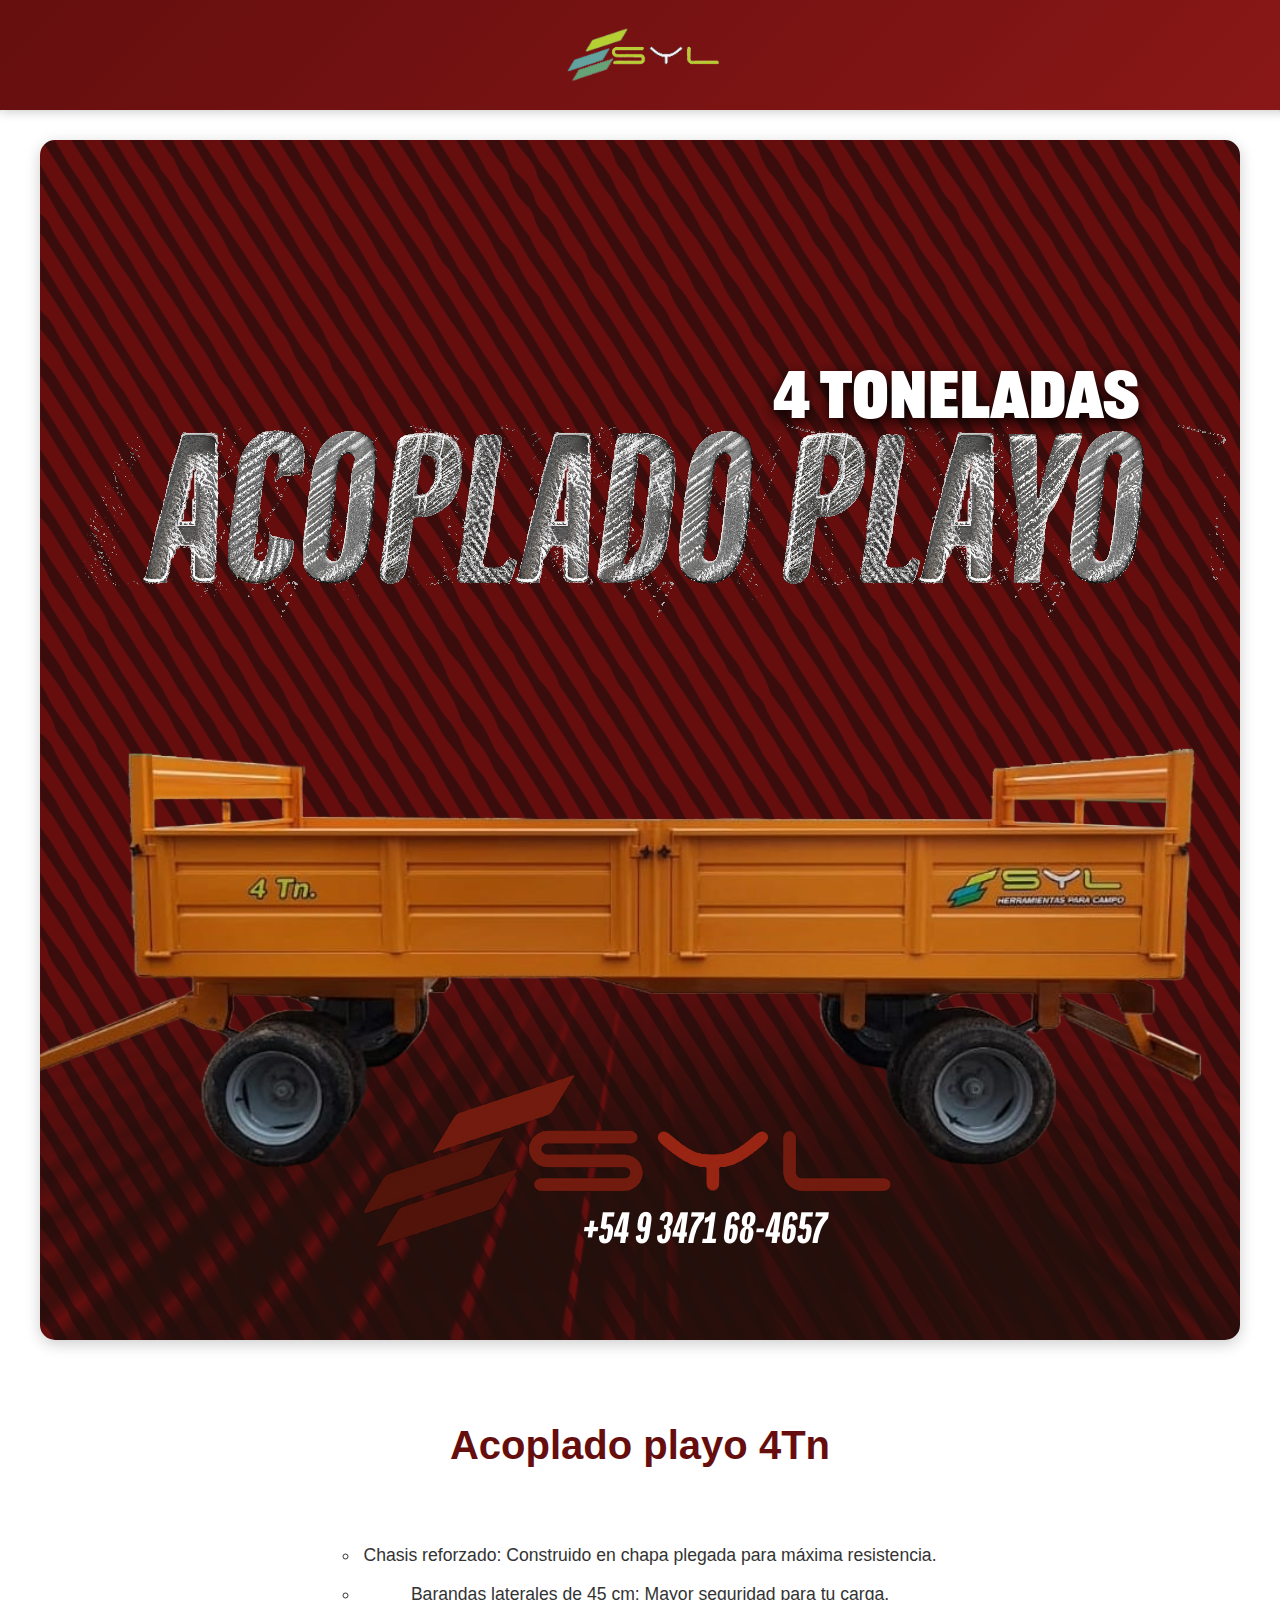
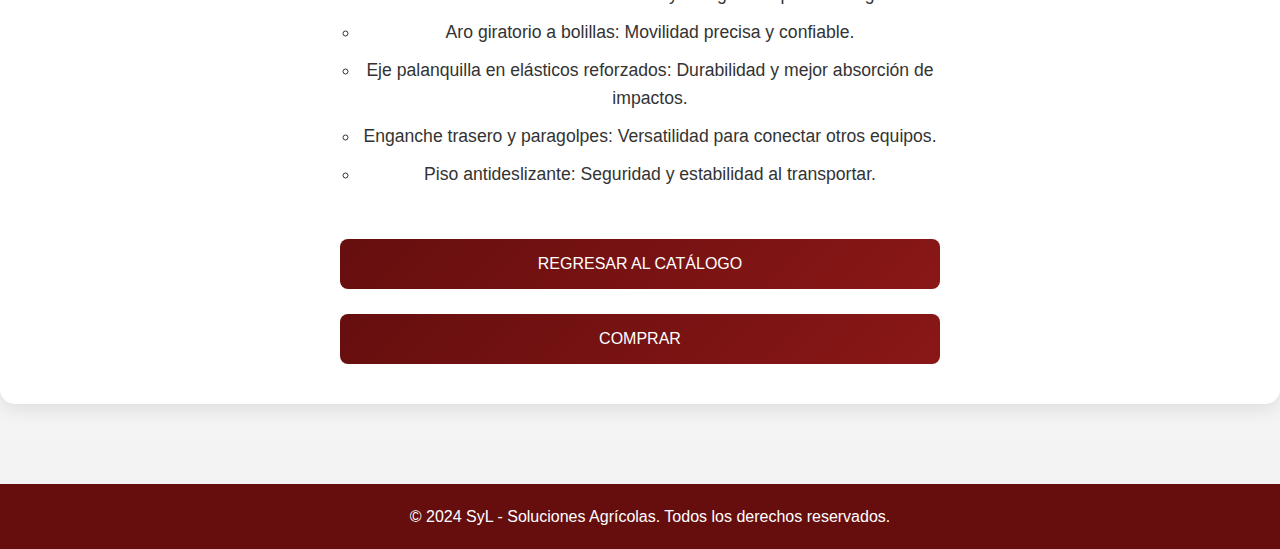
<file: productos/acoplado-playo.html>
<!DOCTYPE html>
<html lang="es">
<head>
    <meta charset="UTF-8">
    <meta name="viewport" content="width=device-width, initial-scale=1.0">
    <title>Detalle del Producto - Tolva Agrícola</title>
    <link rel="stylesheet" href="../style.css">
    <link rel="stylesheet" href="productos.css">
    <style>
        /* Estilos personalizados */
        body {
            font-family: 'Roboto', sans-serif;
            background: linear-gradient(to bottom, #f7f7f7, #eaeaea);
            color: #333;
            margin: 0;
            padding: 0;
        }

        header {
            background: linear-gradient(135deg, #660E0E, #8A1717);
            color: white;
            display: flex;
            justify-content: center;
            align-items: center;
            padding: 20px 10px;
            box-shadow: 0 2px 10px rgba(0, 0, 0, 0.2);
        }

        .logo img {
            height: 70px;
        }

        .producto-detalle {
            display: flex;
            flex-direction: row;
            gap: 40px;
            padding: 40px;
            margin: 30px auto;
            max-width: 1200px;
            background: white;
            border-radius: 15px;
            box-shadow: 0 4px 20px rgba(0, 0, 0, 0.1);
        }

        .producto-detalle img {
            flex: 1;
            border-radius: 15px;
            box-shadow: 0 4px 15px rgba(0, 0, 0, 0.2);
            max-width: 100%;
            height: auto;
        }

        .detalle {
            flex: 2;
            display: flex;
            flex-direction: column;
            gap: 15px;
        }

        .detalle h2 {
            font-size: 2.5rem;
            color: #660E0E;
        }

        .detalle p {
            font-size: 1.2rem;
            line-height: 1.8;
        }

        .detalle ul {
            padding-left: 20px;
            list-style-type: circle;
        }

        .detalle ul li {
            font-size: 1.1rem;
            margin-bottom: 10px;
        }

        .btn {
            display: inline-block;
            padding: 12px 25px;
            font-size: 1rem;
            text-transform: uppercase;
            color: white;
            background: linear-gradient(135deg, #660E0E, #8A1717);
            border: none;
            border-radius: 8px;
            text-decoration: none;
            text-align: center;
            transition: transform 0.3s ease, box-shadow 0.3s ease;
        }

        .btn:hover {
            transform: translateY(-3px);
            box-shadow: 0 4px 10px rgba(0, 0, 0, 0.2);
        }

        footer {
            background: #660E0E;
            color: white;
            padding: 20px 10px;
            text-align: center;
            margin-top: 50px;
        }

        footer p {
            margin: 0;
        }

        @media (max-width: 768px) {
            .producto-detalle {
                flex-direction: column;
            }
        }
    </style>
</head>
<body>
    <header>
        <div class="logo">
            <img src="../imagenes/logo sin eslogan updated.png" alt="Logo SyL">
        </div>
    </header>

    <main>
        <section class="producto-detalle">
            <img src="../imagenes/playo-producto.png" alt="Tolva agrícola">
            <div class="detalle">
                <h2>Acoplado playo 4Tn</h2>
                <ul>
                    <li>Chasis reforzado: Construido en chapa plegada para máxima resistencia.</li>
                    <li>Barandas laterales de 45 cm: Mayor seguridad para tu carga.</li>
                    <li>Aro giratorio a bolillas: Movilidad precisa y confiable.</li>
                    <li>Eje palanquilla en elásticos reforzados: Durabilidad y mejor absorción de impactos.</li>
                    <li>Enganche trasero y paragolpes: Versatilidad para conectar otros equipos.</li>
                    <li>Piso antideslizante: Seguridad y estabilidad al transportar.</li>
                </ul>
                <a href="../index.html#productos" class="btn">Regresar al Catálogo</a>
                <a href="https://wa.link/dcjn58" target="_blank" class="btn">Comprar</a>
            </div>
        </section>
    </main>

    <footer>
        <p>© 2024 SyL - Soluciones Agrícolas. Todos los derechos reservados.</p>
    </footer>
</body>
</html>
</file>
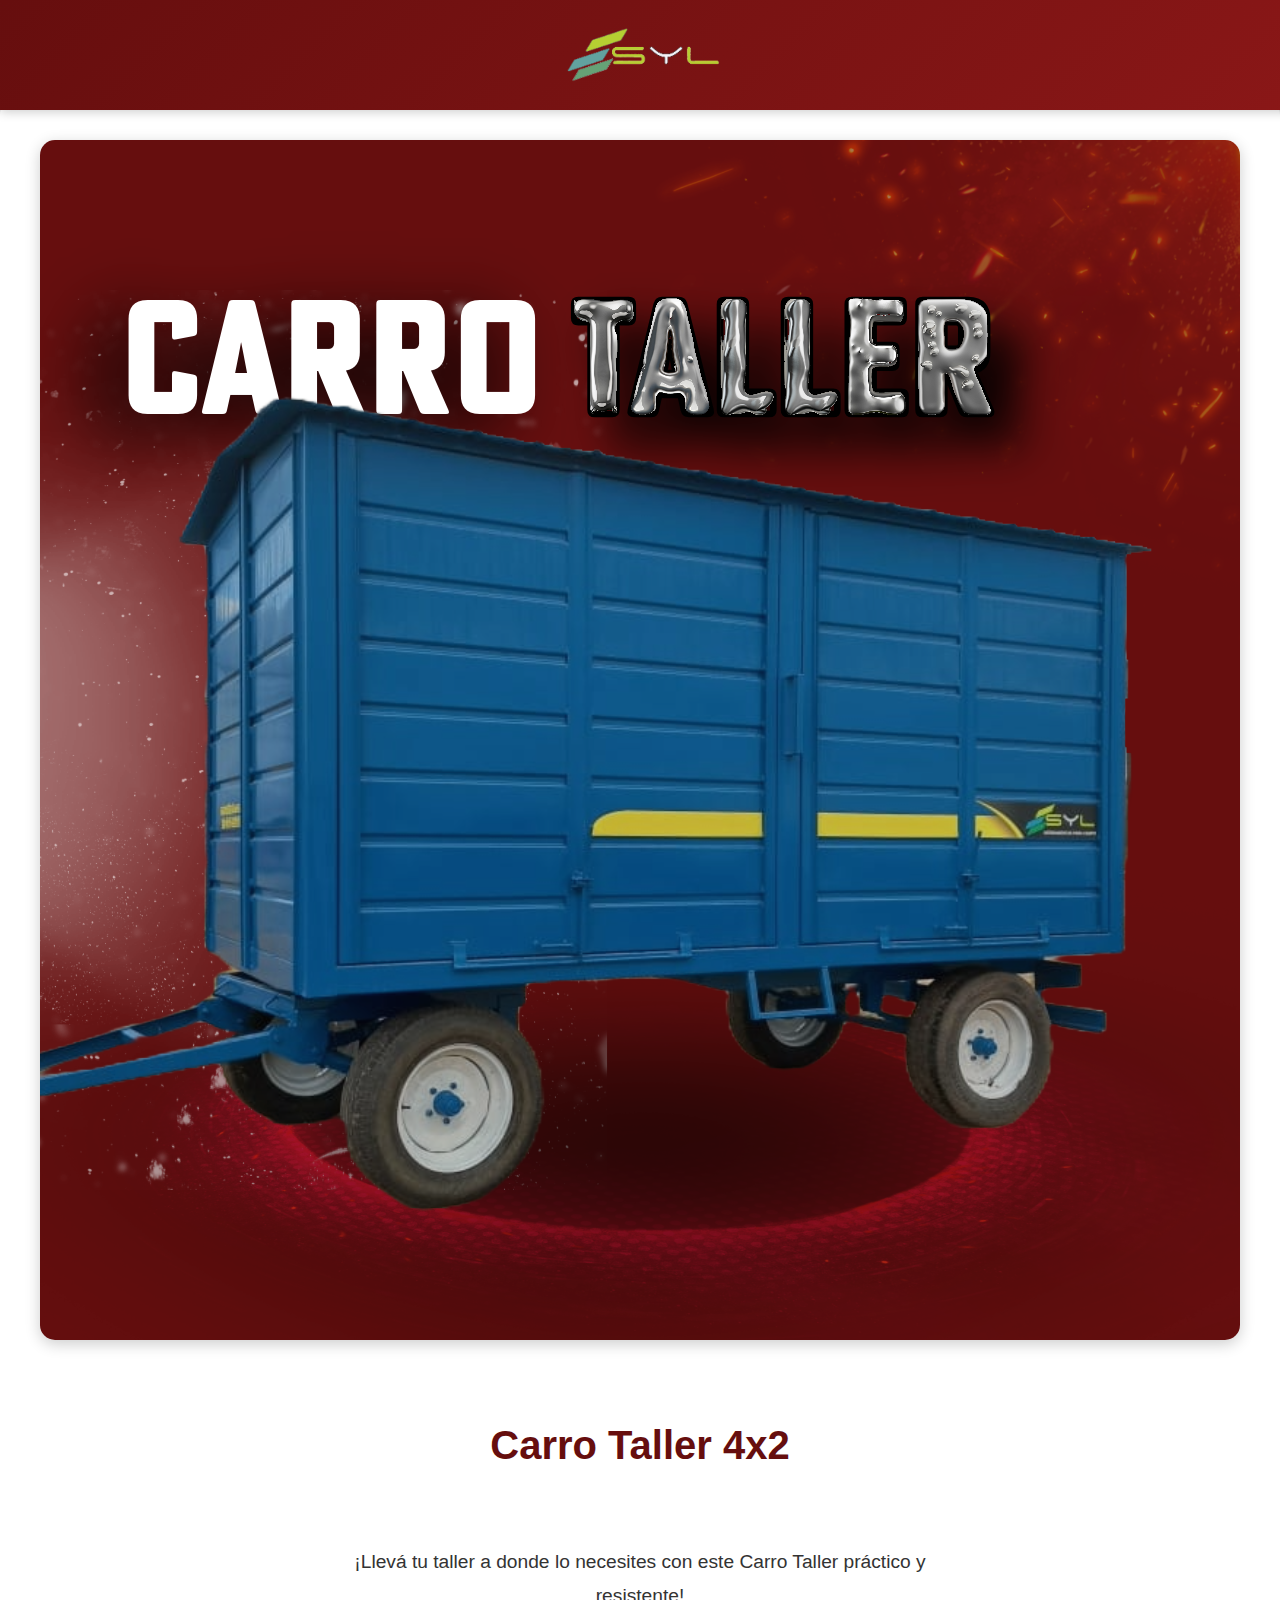
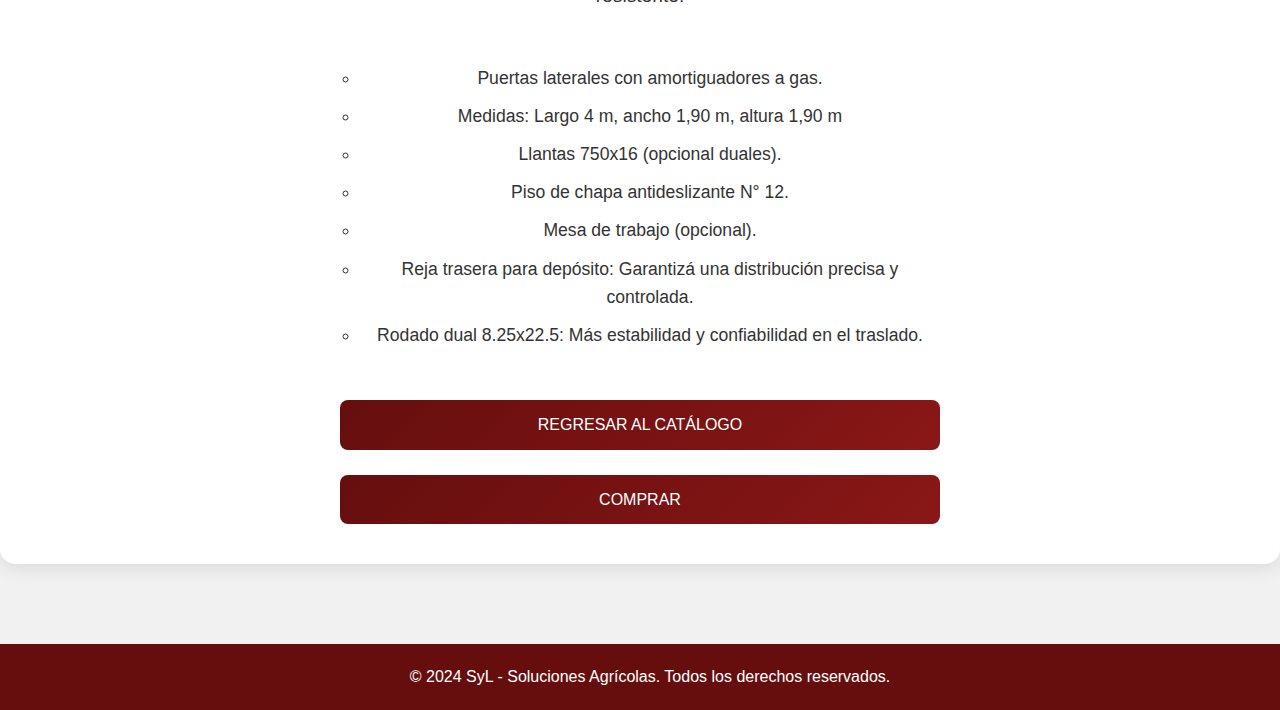
<file: productos/taller.html>
<!DOCTYPE html>
<html lang="es">
<head>
    <meta charset="UTF-8">
    <meta name="viewport" content="width=device-width, initial-scale=1.0">
    <title>Detalle del Producto - Tolva Agrícola</title>
    <link rel="stylesheet" href="../style.css">
    <link rel="stylesheet" href="productos.css">
    <style>
        /* Estilos personalizados */
        body {
            font-family: 'Roboto', sans-serif;
            background: linear-gradient(to bottom, #f7f7f7, #eaeaea);
            color: #333;
            margin: 0;
            padding: 0;
        }

        header {
            background: linear-gradient(135deg, #660E0E, #8A1717);
            color: white;
            display: flex;
            justify-content: center;
            align-items: center;
            padding: 20px 10px;
            box-shadow: 0 2px 10px rgba(0, 0, 0, 0.2);
        }

        .logo img {
            height: 70px;
        }

        .producto-detalle {
            display: flex;
            flex-direction: row;
            gap: 40px;
            padding: 40px;
            margin: 30px auto;
            max-width: 1200px;
            background: white;
            border-radius: 15px;
            box-shadow: 0 4px 20px rgba(0, 0, 0, 0.1);
        }

        .producto-detalle img {
            flex: 1;
            border-radius: 15px;
            box-shadow: 0 4px 15px rgba(0, 0, 0, 0.2);
            max-width: 100%;
            height: auto;
        }

        .detalle {
            flex: 2;
            display: flex;
            flex-direction: column;
            gap: 15px;
        }

        .detalle h2 {
            font-size: 2.5rem;
            color: #660E0E;
        }

        .detalle p {
            font-size: 1.2rem;
            line-height: 1.8;
        }

        .detalle ul {
            padding-left: 20px;
            list-style-type: circle;
        }

        .detalle ul li {
            font-size: 1.1rem;
            margin-bottom: 10px;
        }

        .btn {
            display: inline-block;
            padding: 12px 25px;
            font-size: 1rem;
            text-transform: uppercase;
            color: white;
            background: linear-gradient(135deg, #660E0E, #8A1717);
            border: none;
            border-radius: 8px;
            text-decoration: none;
            text-align: center;
            transition: transform 0.3s ease, box-shadow 0.3s ease;
        }

        .btn:hover {
            transform: translateY(-3px);
            box-shadow: 0 4px 10px rgba(0, 0, 0, 0.2);
        }

        footer {
            background: #660E0E;
            color: white;
            padding: 20px 10px;
            text-align: center;
            margin-top: 50px;
        }

        footer p {
            margin: 0;
        }

        @media (max-width: 768px) {
            .producto-detalle {
                flex-direction: column;
            }
        }
    </style>
</head>
<body>
    <header>
        <div class="logo">
            <img src="../imagenes/logo sin eslogan updated.png" alt="Logo SyL">
        </div>
    </header>

    <main>
        <section class="producto-detalle">
            <img src="../imagenes/taller-producto.png" alt="Tolva agrícola">
            <div class="detalle">
                <h2>Carro Taller 4x2 </h2>
                <p>¡Llevá tu taller a donde lo necesites con este Carro Taller práctico y resistente!</p>
                <ul>
                    <li>Puertas laterales con amortiguadores a gas.</li>
                    <li>Medidas: Largo 4 m, ancho 1,90 m, altura 1,90 m</li>
                    <li>Llantas 750x16 (opcional duales).</li>
                    <li>Piso de chapa antideslizante N° 12.</li>
                    <li>Mesa de trabajo (opcional).</li>
                    <li>Reja trasera para depósito: Garantizá una distribución precisa y controlada.</li>
                    <li>Rodado dual 8.25x22.5: Más estabilidad y confiabilidad en el traslado.
                        </li>
                    







                    
                </ul>
                <a href="../index.html#productos" class="btn">Regresar al Catálogo</a>
                <a href="https://wa.link/dcjn58" target="_blank" class="btn">Comprar</a>
            </div>
        </section>
    </main>

    <footer>
        <p>© 2024 SyL - Soluciones Agrícolas. Todos los derechos reservados.</p>
    </footer>
</body>
</html>
</file>
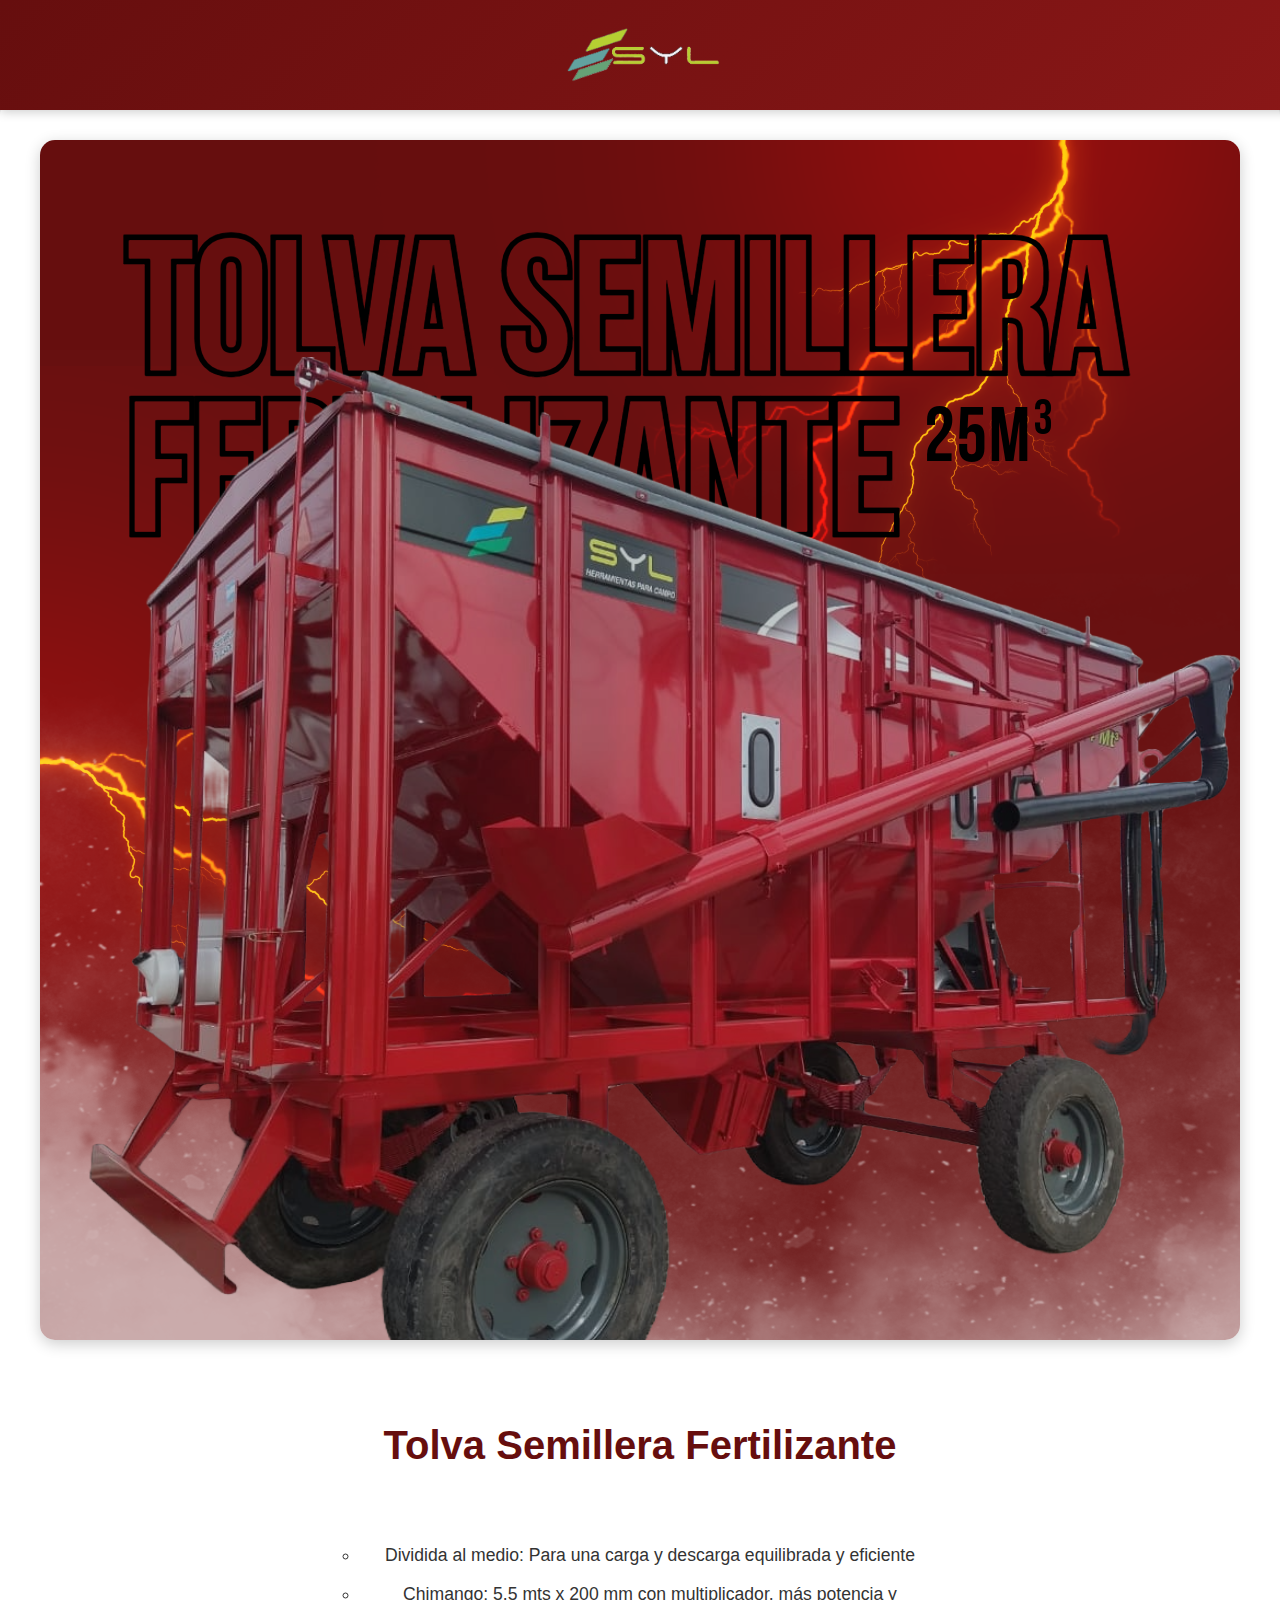
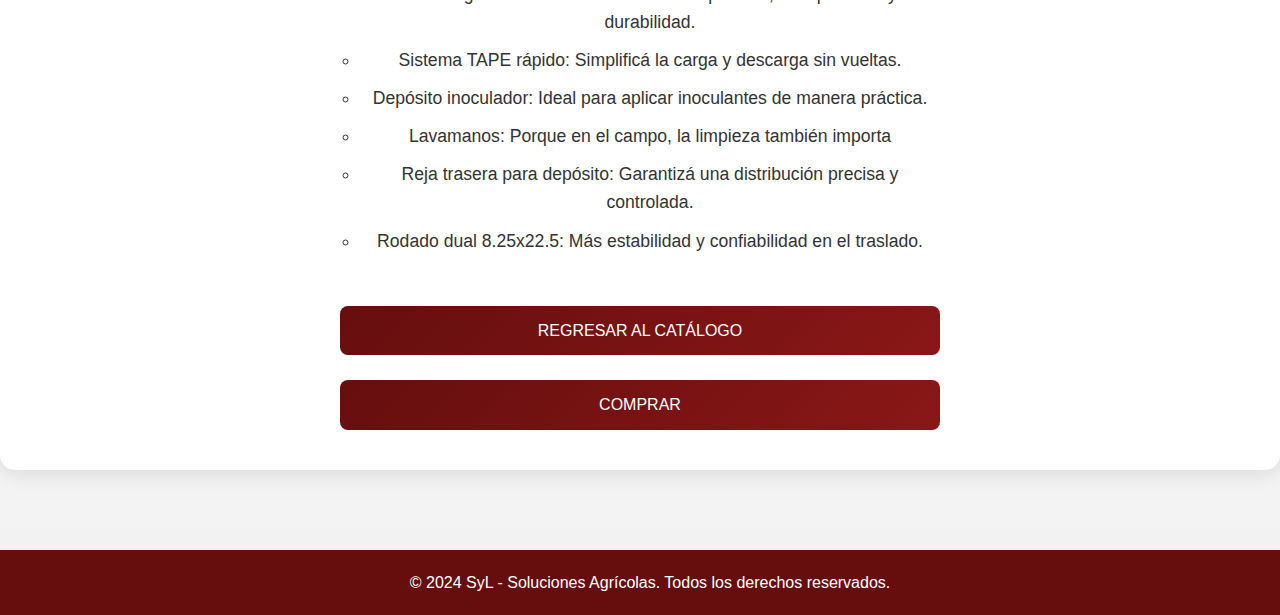
<file: productos/tolva.html>
<!DOCTYPE html>
<html lang="es">
<head>
    <meta charset="UTF-8">
    <meta name="viewport" content="width=device-width, initial-scale=1.0">
    <title>Detalle del Producto - Tolva Agrícola</title>
    <link rel="stylesheet" href="../style.css">
    <link rel="stylesheet" href="productos.css">
    <style>
        /* Estilos personalizados */
        body {
            font-family: 'Roboto', sans-serif;
            background: linear-gradient(to bottom, #f7f7f7, #eaeaea);
            color: #333;
            margin: 0;
            padding: 0;
        }

        header {
            background: linear-gradient(135deg, #660E0E, #8A1717);
            color: white;
            display: flex;
            justify-content: center;
            align-items: center;
            padding: 20px 10px;
            box-shadow: 0 2px 10px rgba(0, 0, 0, 0.2);
        }

        .logo img {
            height: 70px;
        }

        .producto-detalle {
            display: flex;
            flex-direction: row;
            gap: 40px;
            padding: 40px;
            margin: 30px auto;
            max-width: 1200px;
            background: white;
            border-radius: 15px;
            box-shadow: 0 4px 20px rgba(0, 0, 0, 0.1);
        }

        .producto-detalle img {
            flex: 1;
            border-radius: 15px;
            box-shadow: 0 4px 15px rgba(0, 0, 0, 0.2);
            max-width: 100%;
            height: auto;
        }

        .detalle {
            flex: 2;
            display: flex;
            flex-direction: column;
            gap: 15px;
        }

        .detalle h2 {
            font-size: 2.5rem;
            color: #660E0E;
        }

        .detalle p {
            font-size: 1.2rem;
            line-height: 1.8;
        }

        .detalle ul {
            padding-left: 20px;
            list-style-type: circle;
        }

        .detalle ul li {
            font-size: 1.1rem;
            margin-bottom: 10px;
        }

        .btn {
            display: inline-block;
            padding: 12px 25px;
            font-size: 1rem;
            text-transform: uppercase;
            color: white;
            background: linear-gradient(135deg, #660E0E, #8A1717);
            border: none;
            border-radius: 8px;
            text-decoration: none;
            text-align: center;
            transition: transform 0.3s ease, box-shadow 0.3s ease;
        }

        .btn:hover {
            transform: translateY(-3px);
            box-shadow: 0 4px 10px rgba(0, 0, 0, 0.2);
        }

        footer {
            background: #660E0E;
            color: white;
            padding: 20px 10px;
            text-align: center;
            margin-top: 50px;
        }

        footer p {
            margin: 0;
        }

        @media (max-width: 768px) {
            .producto-detalle {
                flex-direction: column;
            }
        }
    </style>
</head>
<body>
    <header>
        <div class="logo">
            <img src="../imagenes/logo sin eslogan updated.png" alt="Logo SyL">
        </div>
    </header>

    <main>
        <section class="producto-detalle">
            <img src="../imagenes/tolva-producto.png" alt="Tolva agrícola">
            <div class="detalle">
                <h2>Tolva Semillera Fertilizante</h2>
                <ul>
                    <li>Dividida al medio: Para una carga y descarga equilibrada y eficiente</li>
                    <li>Chimango: 5.5 mts x 200 mm con multiplicador, más potencia y durabilidad.</li>
                    <li>Sistema TAPE rápido: Simplificá la carga y descarga sin vueltas.</li>
                    <li>Depósito inoculador: Ideal para aplicar inoculantes de manera práctica.</li>
                    <li>Lavamanos: Porque en el campo, la limpieza también importa</li>
                    <li>Reja trasera para depósito: Garantizá una distribución precisa y controlada.</li>
                    <li>Rodado dual 8.25x22.5: Más estabilidad y confiabilidad en el traslado.
                        </li>
                    







                    
                </ul>
                <a href="../index.html#productos" class="btn">Regresar al Catálogo</a>
                <a href="https://wa.link/dcjn58" target="_blank" class="btn">Comprar</a>
            </div>
        </section>
    </main>

    <footer>
        <p>© 2024 SyL - Soluciones Agrícolas. Todos los derechos reservados.</p>
    </footer>
</body>
</html>
</file>
<file: style.css>
body {
    font-family: Arial, sans-serif;
    margin: 0;
    padding: 0;
    line-height: 1.6;
}

header {
    background-color: #2e7d32;
    color: white;
    display: flex;
    justify-content: space-between;
    align-items: center;
    padding: 10px 20px;
    position: fixed;
    top: 0;
    width: 100%;
    z-index: 1000;
    box-shadow: 0 2px 5px rgba(0, 0, 0, 0.2);
}

header .logo h1 {
    margin: 0;
    font-size: 1.8rem;
}

header nav ul {
    list-style: none;
    margin: 0;
    padding: 0;
    display: flex;
}

header nav ul li {
    margin: 0 10px;
}

header nav ul li a {
    color: white;
    text-decoration: none;
    font-weight: bold;
}

.hero {
    background: url('images/hero.jpg') no-repeat center center/cover;
    height: 80vh;
    color: white;
    display: flex;
    align-items: center;
    justify-content: center;
    text-align: center;
    padding: 0 20px;
}

.hero h2 {
    font-size: 2.5rem;
    color: black;
}

.hero p {
    font-size: 1.2rem;
    margin: 10px 0;
    color: black;
}

.btn {
    display: inline-block;
    padding: 10px 20px;
    background: #4caf50;
    color: white;
    text-decoration: none;
    border-radius: 5px;
    margin-top: 10px;
}

.productos, .sobre-nosotros, .contacto {
    padding: 50px 20px;
    text-align: center;
}

.productos-grid {
    display: flex;
    gap: 20px;
    flex-wrap: wrap;
    justify-content: center;
}

.producto {
    flex: 1;
    max-width: 300px;
    text-align: center;
}

footer {
    background-color: #1b5e20;
    color: white;
    text-align: center;
    padding: 10px 0;
}


@keyframes fadeIn {
    from {
        opacity: 0;
        transform: translateY(20px);
    }
    to {
        opacity: 1;
        transform: translateY(0);
    }
}

@keyframes pulse {
    0%, 100% {
        box-shadow: 0 0 0 rgba(0, 0, 0, 0);
    }
    50% {
        box-shadow: 0 0 15px rgba(0, 255, 0, 0.5);
    }
}


header {
    background-color: #2e7d32;
    color: white;
    display: flex;
    justify-content: space-between;
    align-items: center;
    padding: 10px 20px;
    position: fixed;
    top: 0;
    width: 100%;
    z-index: 1000;
    box-shadow: 0 2px 5px rgba(0, 0, 0, 0.2);
    animation: fadeIn 1s ease-in-out;
}


.hero h2 {
    animation: fadeIn 1.5s ease-in-out;
    
}


.btn {
    display: inline-block;
    padding: 10px 20px;
    background: #4caf50;
    color: white;
    text-decoration: none;
    border-radius: 5px;
    margin-top: 10px;
    transition: transform 0.3s ease, background-color 0.3s ease;
}

.btn:hover {
    background: #388e3c;
    transform: scale(1.1);
}


.producto {
    flex: 1;
    max-width: 300px;
    text-align: center;
    transition: transform 0.3s ease, box-shadow 0.3s ease;
}

.producto:hover {
    transform: scale(1.05);
    box-shadow: 0 5px 15px rgba(255, 255, 255, 0.2);
}


form input, form textarea {
    transition: box-shadow 0.3s ease;
}

form input:focus, form textarea:focus {
    box-shadow: 0 0 10px #fc0000;
    outline: none;
}

body {
    max-width: 100%;
    overflow-x: hidden;
}


@media (max-width: 768px) {
    header {
        flex-direction: column;
        padding: 20px;
    }

    header nav ul {
        flex-direction: column;
        align-items: center;
    }

    header nav ul li {
        margin: 5px 0;
    }

    .hero {
        height: 60vh;
        padding: 20px;
    }

    .hero h2 {
        font-size: 1.8rem;
    }

    .productos-grid {
        flex-direction: column;
        gap: 20px;
    }

    .producto {
        max-width: 90%;
        margin: 0 auto;
    }

    form input, form textarea {
        width: 100%;
    }
}


@media (max-width: 480px) {
    header {
        padding: 10px;
    }

    header .logo h1 {
        font-size: 1.5rem;
    }

    .hero h2 {
        font-size: 1.5rem;
    }

    .btn {
        font-size: 0.9rem;
        padding: 8px 15px;
    }

    footer {
        font-size: 0.8rem;
    }
}

.menu-toggle {
    display: none;
    background: none;
    border: none;
    color: white;
    font-size: 1.5rem;
    cursor: pointer;
    position: absolute;
    right: 20px;
    top: 15px;
    z-index: 1001;
}


nav ul.menu {
    display: flex;
    list-style: none;
    padding: 0;
    margin: 0;
}

@media (max-width: 768px) {
    .menu-toggle {
        display: block;
    }

    nav ul.menu {
        display: none;
        flex-direction: column;
        position: absolute;
        top: 60px;
        right: 20px;
        background-color: #2e7d32;
        border-radius: 8px;
        box-shadow: 0 4px 6px rgba(0, 0, 0, 0.2);
        padding: 10px;
        width: 200px;
        z-index: 1000;
    }

    nav ul.menu li {
        margin: 10px 0;
    }

    nav ul.menu a {
        color: white;
        text-decoration: none;
        font-weight: bold;
    }

    nav ul.menu.show {
        display: flex;
    }
}

header {
    background-color: #2e7d32;
    color: white;
    display: flex;
    justify-content: space-between;
    align-items: center;
    padding: 10px 20px;
    position: fixed;
    top: 0;
    width: 100%;
    z-index: 1000;
}


.menu-toggle {
    display: none;
    background: none;
    border: none;
    color: white;
    font-size: 1.8rem;
    cursor: pointer;
    position: absolute;
    right: 20px;
    top: 15px;
    z-index: 1001;
}


nav ul.menu {
    display: flex;
    list-style: none;
    padding: 0;
    margin: 0;
}

nav ul.menu li {
    margin: 0 15px;
}

nav ul.menu a {
    color: white;
    text-decoration: none;
    font-weight: bold;
}


@media (max-width: 768px) {
    .menu-toggle {
        display: block;
    }

    nav ul.menu {
        display: none;
        flex-direction: column;
        position: absolute;
        top: 60px;
        right: 20px;
        background-color: #2e7d32;
        border-radius: 8px;
        box-shadow: 0 4px 6px rgba(0, 0, 0, 0.2);
        padding: 10px;
        width: 200px;
        z-index: 1000;
    }

    nav ul.menu.show {
        display: flex;
    }

    nav ul.menu li {
        margin: 10px 0;
    }

    nav ul.menu a {
        color: white;
        text-decoration: none;
    }
}
.producto img {
    max-width: 100%; 
    height: auto;    
    border-radius: 5px;
}

body {
    margin: 0;
    font-family: Arial, sans-serif;
    line-height: 1.6;
    padding-top: 60px; 
}


header {
    background-color: #660E0E; 
    color: white;
    display: flex;
    justify-content: space-between;
    align-items: center;
    padding: 10px 20px;
    position: fixed;
    top: 0;
    width: 100%;
    z-index: 1000;
    box-shadow: 0 2px 5px rgba(0, 0, 0, 0.2);
}

header .logo h1 {
    margin: 0;
    font-size: 1.5rem;
}

header .logo p {
    margin: 0;
    font-size: 0.9rem;
}

.menu-toggle {
    display: none;
    background: none;
    border: none;
    color: white;
    font-size: 1.8rem;
    cursor: pointer;
}

nav ul.menu {
    display: flex;
    list-style: none;
    padding: 0;
    margin: 0;
}

nav ul.menu li {
    margin: 0 15px;
}

nav ul.menu a {
    color: white;
    text-decoration: none;
    font-weight: bold;
}


.animate-title {
    animation: fade-in-out 3s infinite;
}

@keyframes fade-in-out {
    0%, 100% {
        opacity: 1;
    }
    50% {
        opacity: 0.5;
    }
}


.hero {
    height: 90vh;
    background-color: #FDEDED; 
    text-align: center;
    display: flex;
    flex-direction: column;
    justify-content: center;
}

.hero .btn {
    background-color: #660E0E; 
    color: white;
    text-decoration: none;
    padding: 10px 20px;
    border-radius: 5px;
    transition: transform 0.3s ease, background-color 0.3s ease;
}

.hero .btn:hover {
    background-color: #8A1717; 
    transform: scale(1.05);
}


.productos .product {
    background-color: #FBECEC; 
    margin: 10px;
    padding: 15px;
    border: 1px solid #D99898;
    border-radius: 8px;
    text-align: center;
}

.productos .btn {
    background-color: #660E0E; 
    color: white;
    text-decoration: none;
    padding: 5px 15px;
    border-radius: 5px;
    transition: transform 0.3s ease, background-color 0.3s ease;
}

.productos .btn:hover {
    background-color: #8A1717; 
    transform: scale(1.1);
}


form input, form textarea {
    border: 1px solid #D99898;
    padding: 10px;
    border-radius: 5px;
    width: 100%;
    margin-bottom: 10px;
}

form button {
    background-color: #660E0E; 
    color: white;
    border: none;
    padding: 10px 20px;
    border-radius: 5px;
    cursor: pointer;
    transition: background-color 0.3s ease;
}

form button:hover {
    background-color: #8A1717; 
}


footer {
    background-color: #660E0E; 
    color: white;
    text-align: center;
    padding: 10px 0;
   
body {
    font-family: Arial, sans-serif;
    margin: 0;
    padding: 0;
    line-height: 1.6;
}

header {
    background-color: #2e7d32;
    color: white;
    display: flex;
    justify-content: space-between;
    align-items: center;
    padding: 10px 20px;
    position: fixed;
    top: 0;
    width: 100%;
    z-index: 1000;
    box-shadow: 0 2px 5px rgba(0, 0, 0, 0.2);
}

header .logo h1 {
    margin: 0;
    font-size: 1.8rem;
}

header nav ul {
    list-style: none;
    margin: 0;
    padding: 0;
    display: flex;
}

header nav ul li {
    margin: 0 10px;
}

header nav ul li a {
    color: white;
    text-decoration: none;
    font-weight: bold;
}

.hero {
    background: url('images/hero.jpg') no-repeat center center/cover;
    height: 80vh;
    color: white;
    display: flex;
    align-items: center;
    justify-content: center;
    text-align: center;
    padding: 0 20px;
}

.hero h2 {
    font-size: 2.5rem;
    color: black;
}

.hero p {
    font-size: 1.2rem;
    margin: 10px 0;
    color: black;
}

.btn {
    display: inline-block;
    padding: 10px 20px;
    background: #4caf50;
    color: white;
    text-decoration: none;
    border-radius: 5px;
    margin-top: 10px;
}

.productos, .sobre-nosotros, .contacto {
    padding: 50px 20px;
    text-align: center;
}

.productos-grid {
    display: flex;
    gap: 20px;
    flex-wrap: wrap;
    justify-content: center;
}

.producto {
    flex: 1;
    max-width: 300px;
    text-align: center;
}

footer {
    background-color: #1b5e20;
    color: white;
    text-align: center;
    padding: 10px 0;
}


@keyframes fadeIn {
    from {
        opacity: 0;
        transform: translateY(20px);
    }
    to {
        opacity: 1;
        transform: translateY(0);
    }
}

@keyframes pulse {
    0%, 100% {
        box-shadow: 0 0 0 rgba(0, 0, 0, 0);
    }
    50% {
        box-shadow: 0 0 15px rgba(0, 255, 0, 0.5);
    }
}


header {
    background-color: #2e7d32;
    color: white;
    display: flex;
    justify-content: space-between;
    align-items: center;
    padding: 10px 20px;
    position: fixed;
    top: 0;
    width: 100%;
    z-index: 1000;
    box-shadow: 0 2px 5px rgba(0, 0, 0, 0.2);
    animation: fadeIn 1s ease-in-out;
}


.hero h2 {
    animation: fadeIn 1.5s ease-in-out;
    
}


.btn {
    display: inline-block;
    padding: 10px 20px;
    background: #4caf50;
    color: white;
    text-decoration: none;
    border-radius: 5px;
    margin-top: 10px;
    transition: transform 0.3s ease, background-color 0.3s ease;
}

.btn:hover {
    background: #388e3c;
    transform: scale(1.1);
}


.producto {
    flex: 1;
    max-width: 300px;
    text-align: center;
    transition: transform 0.3s ease, box-shadow 0.3s ease;
}

.producto:hover {
    transform: scale(1.05);
    box-shadow: 0 5px 15px rgba(255, 255, 255, 0.2);
}


form input, form textarea {
    transition: box-shadow 0.3s ease;
}

form input:focus, form textarea:focus {
    box-shadow: 0 0 10px #fc0000;
    outline: none;
}

body {
    max-width: 100%;
    overflow-x: hidden;
}


@media (max-width: 768px) {
    header {
        flex-direction: column;
        padding: 20px;
    }

    header nav ul {
        flex-direction: column;
        align-items: center;
    }

    header nav ul li {
        margin: 5px 0;
    }

    .hero {
        height: 60vh;
        padding: 20px;
    }

    .hero h2 {
        font-size: 1.8rem;
    }

    .productos-grid {
        flex-direction: column;
        gap: 20px;
    }

    .producto {
        max-width: 90%;
        margin: 0 auto;
    }

    form input, form textarea {
        width: 100%;
    }
}


@media (max-width: 480px) {
    header {
        padding: 10px;
    }

    header .logo h1 {
        font-size: 1.5rem;
    }

    .hero h2 {
        font-size: 1.5rem;
    }

    .btn {
        font-size: 0.9rem;
        padding: 8px 15px;
    }

    footer {
        font-size: 0.8rem;
    }
}

.menu-toggle {
    display: none;
    background: none;
    border: none;
    color: white;
    font-size: 1.5rem;
    cursor: pointer;
    position: absolute;
    right: 20px;
    top: 15px;
    z-index: 1001;
}


nav ul.menu {
    display: flex;
    list-style: none;
    padding: 0;
    margin: 0;
}

@media (max-width: 768px) {
    .menu-toggle {
        display: block;
    }

    nav ul.menu {
        display: none;
        flex-direction: column;
        position: absolute;
        top: 60px;
        right: 20px;
        background-color: #2e7d32;
        border-radius: 8px;
        box-shadow: 0 4px 6px rgba(0, 0, 0, 0.2);
        padding: 10px;
        width: 200px;
        z-index: 1000;
    }

    nav ul.menu li {
        margin: 10px 0;
    }

    nav ul.menu a {
        color: white;
        text-decoration: none;
        font-weight: bold;
    }

    nav ul.menu.show {
        display: flex;
    }
}

header {
    background-color: #2e7d32;
    color: white;
    display: flex;
    justify-content: space-between;
    align-items: center;
    padding: 10px 20px;
    position: fixed;
    top: 0;
    width: 100%;
    z-index: 1000;
}


.menu-toggle {
    display: none;
    background: none;
    border: none;
    color: white;
    font-size: 1.8rem;
    cursor: pointer;
    position: absolute;
    right: 20px;
    top: 15px;
    z-index: 1001;
}


nav ul.menu {
    display: flex;
    list-style: none;
    padding: 0;
    margin: 0;
}

nav ul.menu li {
    margin: 0 15px;
}

nav ul.menu a {
    color: white;
    text-decoration: none;
    font-weight: bold;
}


@media (max-width: 768px) {
    .menu-toggle {
        display: block;
    }

    nav ul.menu {
        display: none;
        flex-direction: column;
        position: absolute;
        top: 60px;
        right: 20px;
        background-color: #2e7d32;
        border-radius: 8px;
        box-shadow: 0 4px 6px rgba(0, 0, 0, 0.2);
        padding: 10px;
        width: 200px;
        z-index: 1000;
    }

    nav ul.menu.show {
        display: flex;
    }

    nav ul.menu li {
        margin: 10px 0;
    }

    nav ul.menu a {
        color: white;
        text-decoration: none;
    }
}
.producto img {
    max-width: 100%; 
    height: auto;    
    border-radius: 5px;
}

body {
    margin: 0;
    font-family: Arial, sans-serif;
    line-height: 1.6;
    padding-top: 60px; 
}


header {
    background-color: #660E0E; 
    color: white;
    display: flex;
    justify-content: space-between;
    align-items: center;
    padding: 10px 20px;
    position: fixed;
    top: 0;
    width: 100%;
    z-index: 1000;
    box-shadow: 0 2px 5px rgba(0, 0, 0, 0.2);
}

header .logo h1 {
    margin: 0;
    font-size: 1.5rem;
}

header .logo p {
    margin: 0;
    font-size: 0.9rem;
}

.menu-toggle {
    display: none;
    background: none;
    border: none;
    color: white;
    font-size: 1.8rem;
    cursor: pointer;
}

nav ul.menu {
    display: flex;
    list-style: none;
    padding: 0;
    margin: 0;
}

nav ul.menu li {
    margin: 0 15px;
}

nav ul.menu a {
    color: white;
    text-decoration: none;
    font-weight: bold;
}


.animate-title {
    animation: fade-in-out 3s infinite;
}

@keyframes fade-in-out {
    0%, 100% {
        opacity: 1;
    }
    50% {
        opacity: 0.5;
    }
}


.hero {
    height: 90vh;
    background-color: #FDEDED; 
    text-align: center;
    display: flex;
    flex-direction: column;
    justify-content: center;
}

.hero .btn {
    background-color: #660E0E; 
    color: white;
    text-decoration: none;
    padding: 10px 20px;
    border-radius: 5px;
    transition: transform 0.3s ease, background-color 0.3s ease;
}

.hero .btn:hover {
    background-color: #8A1717; 
    transform: scale(1.05);
}


.productos .product {
    background-color: #FBECEC; 
    margin: 10px;
    padding: 15px;
    border: 1px solid #D99898;
    border-radius: 8px;
    text-align: center;
}

.productos .btn {
    background-color: #660E0E; 
    color: white;
    text-decoration: none;
    padding: 5px 15px;
    border-radius: 5px;
    transition: transform 0.3s ease, background-color 0.3s ease;
}

.productos .btn:hover {
    background-color: #8A1717; 
    transform: scale(1.1);
}


form input, form textarea {
    border: 1px solid #D99898;
    padding: 10px;
    border-radius: 5px;
    width: 100%;
    margin-bottom: 10px;
}

form button {
    background-color: #660E0E; 
    color: white;
    border: none;
    padding: 10px 20px;
    border-radius: 5px;
    cursor: pointer;
    transition: background-color 0.3s ease;
}

form button:hover {
    background-color: #8A1717; 
}


footer {
    background-color: #660E0E; 
    color: white;
    text-align: center;
    padding: 10px 0;
   
    bottom: 0;
    width: 100%;
}


@media (max-width: 768px) {
    .menu-toggle {
        display: block;
    }

    nav ul.menu {
        display: none;
        flex-direction: column;
        position: absolute;
        top: 60px;
        right: 20px;
        background-color: #660E0E;
        padding: 10px;
        border-radius: 8px;
    }

    nav ul.menu.show {
        display: flex;
    }
}
header {
    background-color: #660E0E; 
    color: white;
    display: flex;
    flex-direction: column; 
    align-items: center; 
    padding: 10px 20px;
    position: fixed;
    top: 0;
    width: 100%;
    z-index: 1000;
    box-shadow: 0 2px 5px rgba(0, 0, 0, 0.2);
}

header .logo {
    text-align: center; 
}

header .logo h1 {
    margin: 0;
    font-size: 1.5rem;
}

header .logo p {
    margin: 0;
    font-size: 0.9rem;
}

nav ul.menu {
    display: flex;
    justify-content: center; 
    list-style: none;
    padding: 0;
    margin: 10px 0 0 0; 
    gap: 20px; 
}

nav ul.menu li {
    margin: 0;
}

nav ul.menu a {
    color: white;
    text-decoration: none;
    font-weight: bold;
    padding: 5px 10px;
    border-radius: 5px;
    transition: background-color 0.3s ease;
}

nav ul.menu a:hover {
    background-color: rgba(255, 255, 255, 0.2); 
}


.menu-toggle {
    display: none;
    background: none;
    border: none;
    color: white;
    font-size: 1.8rem;
    cursor: pointer;
    margin-top: 10px;
}


@media (max-width: 768px) {
    nav ul.menu {
        display: none;
        flex-direction: column;
        background-color: #660E0E;
        position: absolute;
        top: 60px;
        left: 50%;
        transform: translateX(-50%);
        padding: 10px;
        border-radius: 8px;
    }

    nav ul.menu.show {
        display: flex;
    }

    nav ul.menu li {
        margin: 10px 0;
    }

    .menu-toggle {
        display: block;
    }
}
.hero {
    padding-top: 5px; 
}
.sobre-nosotros h3, 
.sobre-nosotros p {
    font-family: 'Montserrat', sans-serif; 
    padding-left: 20%;
    padding-right: 20%;
}
.social-icons {
    margin-top: 10px;
    display: flex;
    justify-content: center;
    gap: 15px;
}

.social-icons a img {
    width: 30px;
    height: 30px;
    transition: transform 0.3s ease, opacity 0.3s ease;
}

.social-icons a img:hover {
    transform: scale(1.2);
    opacity: 0.8;
}
.logo img {
    height: 100px; 
    margin-right: 10px; 
    vertical-align: middle; 
}

.logo {
    display: flex;
    align-items: center; 
    gap: 10px; 
    text-align: center;
}
.logo p{
    font-weight: bolder;
}
@keyframes hero-background {
    0% {
        background-color: #FDEDED; 
    }
    50% {
        background-color: #FBECEC; 
    }
    100% {
        background-color: #FDEDED; 
    }
}

@keyframes hero-text-move {
    0%, 100% {
        transform: translateY(0); 
    }
    50% {
        transform: translateY(-10px); 
    }
}

.hero {
    height: 90vh;
    background-color: #FDEDED;
    text-align: center;
    display: flex;
    flex-direction: column;
    justify-content: center;
    animation: hero-background 6s infinite; 
}

.hero h2 {
    animation: hero-text-move 3s infinite ease-in-out; 
}

.hero .btn {
    background-color: #660E0E; 
    color: white;
    text-decoration: none;
    padding: 10px 20px;
    border-radius: 5px;
    margin-top: 20px;
    transition: transform 0.3s ease, background-color 0.3s ease;
}

.hero .btn:hover {
    background-color: #8A1717; 
    transform: scale(1.05);
}
.contacto form {
    width: 50%; 
    margin: 0 auto; 
    padding: 20px; 
    border: 1px solid #D99898; 
    border-radius: 5px; 
    background-color: #FBECEC; 
}
.contacto h1{
    text-decoration: underline;
    
}

.hero {
    position: relative;
    height: 90vh;
    overflow: hidden; 
    display: flex;
    align-items: center;
    justify-content: center;
    text-align: center;
    color: white;
}

.carousel {
    position: absolute;
    top: 0;
    left: 0;
    width: 100%;
    height: 100%;
    display: flex;
    animation: slide 12s infinite; 
}

.slide {
    min-width: 100%;
    height: 100%;
    transition: transform 0.5s ease;
}

.slide img {
    width: 100%;
    height: 100%;
    object-fit: cover; 
}


.hero-text {
    position: relative;
    z-index: 1; 
}

.hero-text h2 {
    margin: 0;
    font-size: 2.5rem;
    animation: hero-text-move 3s infinite ease-in-out; 
}

.hero-text p {
    margin-top: 10px;
    font-size: 1.2rem;
}


.hero .btn {
    margin-top: 20px;
    background-color: #660E0E;
    color: white;
    text-decoration: none;
    padding: 10px 20px;
    border-radius: 5px;
    transition: transform 0.3s ease, background-color 0.3s ease;
}

.hero .btn:hover {
    background-color: #8A1717;
    transform: scale(1.05);
}


@keyframes slide {
    0%, 33.33% {
        transform: translateX(0); 
    }
    33.34%, 66.66% {
        transform: translateX(-100%); 
    }
    66.67%, 100% {
        transform: translateX(-200%); 
    }
}

.hero {
    position: relative;
    height: 90vh;
    overflow: hidden; 
    display: flex;
    align-items: center;
    justify-content: center;
    text-align: center;
    color: white;
}

.carousel {
    position: absolute;
    top: 0;
    left: 0;
    width: 300%; 
    height: 100%;
    display: flex;
    animation: slide-left 12s infinite; 
}

.slide {
    width: 100%;
    height: 100%;
    flex-shrink: 0; 
    transition: transform 0.5s ease;
}

.slide img {
    width: 100%;
    height: 100%;
    object-fit: cover; 
}


.hero-text {
    position: relative;
    z-index: 1; 
}

.hero-text h2 {
    margin: 0;
    font-size: 2.5rem;
    animation: hero-text-move 3s infinite ease-in-out; 
}

.hero-text p {
    margin-top: 10px;
    font-size: 1.2rem;
}


.hero .btn {
    margin-top: 20px;
    background-color: #660E0E;
    color: white;
    text-decoration: none;
    padding: 10px 20px;
    border-radius: 5px;
    transition: transform 0.3s ease, background-color 0.3s ease;
}

.hero .btn:hover {
    background-color: #8A1717;
    transform: scale(1.05);
}


.hero {
    position: relative;
    height: 90vh;
    overflow: hidden; 
    display: flex;
    align-items: center;
    justify-content: center;
    text-align: center;
    color: white;
}

.carousel {
    position: absolute;
    top: 0;
    left: 0;
    width: 300%; 
    height: 100%;
    display: flex;
    animation: slide-left 12s infinite; 
}

.slide {
    width: 100%;
    height: 100%;
    flex-shrink: 0; 
    background-size: cover; 
    background-repeat: repeat-x; 
}

.slide-1 {
    background-image: url("imagenes/foto1.jpg");
}

.slide-2 {
    background-image: url("imagenes/foto2.jpg");
}

.slide-3 {
    background-image: url("imagenes/foto3.jpg");
}


.hero-text {
    position: relative;
    z-index: 1; 
}

.hero-text h2 {
    margin: 0;
    font-size: 2.5rem;
    animation: hero-text-move 3s infinite ease-in-out; 
}

.hero-text p {
    margin-top: 10px;
    font-size: 1.2rem;
}

.hero .btn {
    margin-top: 20px;
    background-color: #660E0E;
    color: white;
    text-decoration: none;
    padding: 10px 20px;
    border-radius: 5px;
    transition: transform 0.3s ease, background-color 0.3s ease;
}

.hero .btn:hover {
    background-color: #8A1717;
    transform: scale(1.05);
}


.hero {
    position: relative;
    height: 90vh;
    overflow: hidden; 
    display: flex;
    align-items: center;
    justify-content: center;
    text-align: center;
    color: white;
}

.carousel {
    position: absolute;
    top: 0;
    left: 0;
    width: 300%; 
    height: 100%;
    display: flex;
    animation: slide-left 12s infinite; 
}

.slide {
    width: 100%;
    height: 100%;
    flex-shrink: 0; 
    background-size: cover; 
    background-repeat: repeat-x; 
}

.slide-1 {
    background-image: url("imagenes/foto1.jpg");
}

.slide-2 {
    background-image: url("imagenes/foto2.jpg");
}

.slide-3 {
    background-image: url("imagenes/foto3.jpg");
}


.hero-text {
    position: relative;
    z-index: 1; 
}

.hero-text h2 {
    margin: 0;
    font-size: 2.5rem;
    animation: hero-text-move 3s infinite ease-in-out; 
    color: white;
}

.hero-text p {
    margin-top: 10px;
    font-size: 1.2rem;
    color: white;
}

.hero .btn {
    margin-top: 20px;
    background-color: #660E0E;
    color: white;
    text-decoration: none;
    padding: 10px 20px;
    border-radius: 5px;
    transition: transform 0.3s ease, background-color 0.3s ease;
}

.hero .btn:hover {
    background-color: #8A1717;
    transform: scale(1.05);
}


.carousel {
    position: absolute;
    top: 0;
    left: 0;
    width: 400%; 
    height: 100%;
    display: flex;
    animation: slide-left 40s infinite linear; 
    opacity: 30;
}

.slide {
    width: 100%;
    height: 100%;
    flex-shrink: 0;
    background-size: cover;
    
}

.slide-1 {
    background-image: url("imagenes/foto1.jpg");
}

.slide-2 {
    background-image: url("imagenes/foto2.jpg");
}

.slide-3 {
    background-image: url("imagenes/foto3.jpg");
}


@keyframes slide-left {
    0% {
        transform: translateX(0); 
    }
    25% {
        transform: translateX(-100%); 
    }
    50% {
        transform: translateX(-200%); 
    }
    75% {
        transform: translateX(-300%); 
    }
    100% {
        transform: translateX(-400%); 
    }
}

.carousel::before {
    content: '';
    position: absolute;
    top: 0;
    left: 0;
    width: 500%;
    height: 100%;
    background-color: rgba(0, 0, 0, 0.8); 
    z-index: 1; 
}


.hero-text {
    position: relative;
    z-index: 2; 
    
}

.productos {
    background-image: url('imagenes/blue_Grunge_halftone_detailed_texture_background.jpg'); 
    background-size: cover; 
    background-position: center; 
    background-repeat: no-repeat; 
    padding: 50px 20px; 
    color: white; 
    
}
.producto{
    border: 1px solid white;
    border-radius: 3px;
    padding: 10px;
}

.contacto form {
    width: 50%; 
    margin: 0 auto; 
    padding: 20px; 
    border: 1px solid #D99898; 
    border-radius: 5px; 
    background-color: #FBECEC; 
    padding: 20px; 
}

@keyframes fadeInOut {
    0%, 100% {
        opacity: 1;
    }
    50% {
        opacity: 0.5;
    }
}

@keyframes slideInLeft {
    0% {
        transform: translateX(-100%);
        opacity: 0;
    }
    50% {
        opacity: 1;
    }
    100% {
        transform: translateX(0);
    }
}

@keyframes slideInRight {
    0% {
        transform: translateX(100%);
        opacity: 0;
    }
    50% {
        opacity: 1;
    }
    100% {
        transform: translateX(0);
    }
}


.sobre-nosotros h1 {
    animation: fadeInOut 5s infinite;
}

.sobre-nosotros p {
    animation: slideInLeft 5s infinite;
}

@keyframes fadeInOut {
    0%, 100% {
        opacity: 1;
    }
    50% {
        opacity: 0.5;
    }
}

@keyframes slideInLeft {
    0% {
        transform: translateX(-100%);
        opacity: 0;
    }
    50% {
        opacity: 1;
    }
    100% {
        transform: translateX(0);
    }
}

@keyframes slideInRight {
    0% {
        transform: translateX(100%);
        opacity: 0;
    }
    50% {
        opacity: 1;
    }
    100% {
        transform: translateX(0);
    }
}


.sobre-nosotros h1 {
    animation: fadeInOut 5s infinite;
}

.sobre-nosotros p {
    animation: slideInLeft 5s infinite;
}

body {
    font-family: Arial, sans-serif;
    margin: 0;
    padding: 0;
    line-height: 1.6;
}

header {
    background-color: #2e7d32;
    color: white;
    display: flex;
    justify-content: space-between;
    align-items: center;
    padding: 10px 20px;
    position: fixed;
    top: 0;
    width: 100%;
    z-index: 1000;
    box-shadow: 0 2px 5px rgba(0, 0, 0, 0.2);
}

header .logo h1 {
    margin: 0;
    font-size: 1.8rem;
}

header nav ul {
    list-style: none;
    margin: 0;
    padding: 0;
    display: flex;
}

header nav ul li {
    margin: 0 10px;
}

header nav ul li a {
    color: white;
    text-decoration: none;
    font-weight: bold;
}

.hero {
    background: url('images/hero.jpg') no-repeat center center/cover;
    height: 80vh;
    color: white;
    display: flex;
    align-items: center;
    justify-content: center;
    text-align: center;
    padding: 0 20px;
}

.hero h2 {
    font-size: 2.5rem;
    color: black;
}

.hero p {
    font-size: 1.2rem;
    margin: 10px 0;
    color: black;
}

.btn {
    display: inline-block;
    padding: 10px 20px;
    background: #4caf50;
    color: white;
    text-decoration: none;
    border-radius: 5px;
    margin-top: 10px;
}

.productos, .sobre-nosotros, .contacto {
    padding: 50px 20px;
    text-align: center;
}

.productos-grid {
    display: flex;
    gap: 20px;
    flex-wrap: wrap;
    justify-content: center;
}

.producto {
    flex: 1;
    max-width: 300px;
    text-align: center;
}

footer {
    background-color: #1b5e20;
    color: white;
    text-align: center;
    padding: 10px 0;
}


@keyframes fadeIn {
    from {
        opacity: 0;
        transform: translateY(20px);
    }
    to {
        opacity: 1;
        transform: translateY(0);
    }
}

@keyframes pulse {
    0%, 100% {
        box-shadow: 0 0 0 rgba(0, 0, 0, 0);
    }
    50% {
        box-shadow: 0 0 15px rgba(0, 255, 0, 0.5);
    }
}


header {
    background-color: #2e7d32;
    color: white;
    display: flex;
    justify-content: space-between;
    align-items: center;
    padding: 10px 20px;
    position: fixed;
    top: 0;
    width: 100%;
    z-index: 1000;
    box-shadow: 0 2px 5px rgba(0, 0, 0, 0.2);
    animation: fadeIn 1s ease-in-out;
}


.hero h2 {
    animation: fadeIn 1.5s ease-in-out;
    
}


.btn {
    display: inline-block;
    padding: 10px 20px;
    background: #4caf50;
    color: white;
    text-decoration: none;
    border-radius: 5px;
    margin-top: 10px;
    transition: transform 0.3s ease, background-color 0.3s ease;
}

.btn:hover {
    background: #388e3c;
    transform: scale(1.1);
}


.producto {
    flex: 1;
    max-width: 300px;
    text-align: center;
    transition: transform 0.3s ease, box-shadow 0.3s ease;
}

.producto:hover {
    transform: scale(1.05);
    box-shadow: 0 5px 15px rgba(255, 255, 255, 0.2);
}


form input, form textarea {
    transition: box-shadow 0.3s ease;
}

form input:focus, form textarea:focus {
    box-shadow: 0 0 10px #fc0000;
    outline: none;
}

body {
    max-width: 100%;
    overflow-x: hidden;
}


@media (max-width: 768px) {
    header {
        flex-direction: column;
        padding: 20px;
    }

    header nav ul {
        flex-direction: column;
        align-items: center;
    }

    header nav ul li {
        margin: 5px 0;
    }

    .hero {
        height: 60vh;
        padding: 20px;
    }

    .hero h2 {
        font-size: 1.8rem;
    }

    .productos-grid {
        flex-direction: column;
        gap: 20px;
    }

    .producto {
        max-width: 90%;
        margin: 0 auto;
    }

    form input, form textarea {
        width: 100%;
    }
}


@media (max-width: 480px) {
    header {
        padding: 10px;
    }

    header .logo h1 {
        font-size: 1.5rem;
    }

    .hero h2 {
        font-size: 1.5rem;
    }

    .btn {
        font-size: 0.9rem;
        padding: 8px 15px;
    }

    footer {
        font-size: 0.8rem;
    }
}

.menu-toggle {
    display: none;
    background: none;
    border: none;
    color: white;
    font-size: 1.5rem;
    cursor: pointer;
    position: absolute;
    right: 20px;
    top: 15px;
    z-index: 1001;
}


nav ul.menu {
    display: flex;
    list-style: none;
    padding: 0;
    margin: 0;
}

@media (max-width: 768px) {
    .menu-toggle {
        display: block;
    }

    nav ul.menu {
        display: none;
        flex-direction: column;
        position: absolute;
        top: 60px;
        right: 20px;
        background-color: #2e7d32;
        border-radius: 8px;
        box-shadow: 0 4px 6px rgba(0, 0, 0, 0.2);
        padding: 10px;
        width: 200px;
        z-index: 1000;
    }

    nav ul.menu li {
        margin: 10px 0;
    }

    nav ul.menu a {
        color: white;
        text-decoration: none;
        font-weight: bold;
    }

    nav ul.menu.show {
        display: flex;
    }
}

header {
    background-color: #2e7d32;
    color: white;
    display: flex;
    justify-content: space-between;
    align-items: center;
    padding: 10px 20px;
    position: fixed;
    top: 0;
    width: 100%;
    z-index: 1000;
}


.menu-toggle {
    display: none;
    background: none;
    border: none;
    color: white;
    font-size: 1.8rem;
    cursor: pointer;
    position: absolute;
    right: 20px;
    top: 15px;
    z-index: 1001;
}


nav ul.menu {
    display: flex;
    list-style: none;
    padding: 0;
    margin: 0;
}

nav ul.menu li {
    margin: 0 15px;
}

nav ul.menu a {
    color: white;
    text-decoration: none;
    font-weight: bold;
}


@media (max-width: 768px) {
    .menu-toggle {
        display: block;
    }

    nav ul.menu {
        display: none;
        flex-direction: column;
        position: absolute;
        top: 60px;
        right: 20px;
        background-color: #2e7d32;
        border-radius: 8px;
        box-shadow: 0 4px 6px rgba(0, 0, 0, 0.2);
        padding: 10px;
        width: 200px;
        z-index: 1000;
    }

    nav ul.menu.show {
        display: flex;
    }

    nav ul.menu li {
        margin: 10px 0;
    }

    nav ul.menu a {
        color: white;
        text-decoration: none;
    }
}
.producto img {
    max-width: 100%; 
    height: auto;    
    border-radius: 5px;
}

body {
    margin: 0;
    font-family: Arial, sans-serif;
    line-height: 1.6;
    padding-top: 60px; 
}


header {
    background-color: #660E0E; 
    color: white;
    display: flex;
    justify-content: space-between;
    align-items: center;
    padding: 10px 20px;
    position: fixed;
    top: 0;
    width: 100%;
    z-index: 1000;
    box-shadow: 0 2px 5px rgba(0, 0, 0, 0.2);
}

header .logo h1 {
    margin: 0;
    font-size: 1.5rem;
}

header .logo p {
    margin: 0;
    font-size: 0.9rem;
}

.menu-toggle {
    display: none;
    background: none;
    border: none;
    color: white;
    font-size: 1.8rem;
    cursor: pointer;
}

nav ul.menu {
    display: flex;
    list-style: none;
    padding: 0;
    margin: 0;
}

nav ul.menu li {
    margin: 0 15px;
}

nav ul.menu a {
    color: white;
    text-decoration: none;
    font-weight: bold;
}


.animate-title {
    animation: fade-in-out 3s infinite;
}

@keyframes fade-in-out {
    0%, 100% {
        opacity: 1;
    }
    50% {
        opacity: 0.5;
    }
}


.hero {
    height: 90vh;
    background-color: #FDEDED; 
    text-align: center;
    display: flex;
    flex-direction: column;
    justify-content: center;
}

.hero .btn {
    background-color: #660E0E; 
    color: white;
    text-decoration: none;
    padding: 10px 20px;
    border-radius: 5px;
    transition: transform 0.3s ease, background-color 0.3s ease;
}

.hero .btn:hover {
    background-color: #8A1717; 
    transform: scale(1.05);
}


.productos .product {
    background-color: #FBECEC; 
    margin: 10px;
    padding: 15px;
    border: 1px solid #D99898;
    border-radius: 8px;
    text-align: center;
}

.productos .btn {
    background-color: #660E0E; 
    color: white;
    text-decoration: none;
    padding: 5px 15px;
    border-radius: 5px;
    transition: transform 0.3s ease, background-color 0.3s ease;
}

.productos .btn:hover {
    background-color: #8A1717; 
    transform: scale(1.1);
}


form input, form textarea {
    border: 1px solid #D99898;
    padding: 10px;
    border-radius: 5px;
    width: 100%;
    margin-bottom: 10px;
}

form button {
    background-color: #660E0E; 
    color: white;
    border: none;
    padding: 10px 20px;
    border-radius: 5px;
    cursor: pointer;
    transition: background-color 0.3s ease;
}

form button:hover {
    background-color: #8A1717; 
}


footer {
    background-color: #660E0E; 
    color: white;
    text-align: center;
    padding: 10px 0;
   
body {
    font-family: Arial, sans-serif;
    margin: 0;
    padding: 0;
    line-height: 1.6;
}

header {
    background-color: #2e7d32;
    color: white;
    display: flex;
    justify-content: space-between;
    align-items: center;
    padding: 10px 20px;
    position: fixed;
    top: 0;
    width: 100%;
    z-index: 1000;
    box-shadow: 0 2px 5px rgba(0, 0, 0, 0.2);
}

header .logo h1 {
    margin: 0;
    font-size: 1.8rem;
}

header nav ul {
    list-style: none;
    margin: 0;
    padding: 0;
    display: flex;
}

header nav ul li {
    margin: 0 10px;
}

header nav ul li a {
    color: white;
    text-decoration: none;
    font-weight: bold;
}

.hero {
    background: url('images/hero.jpg') no-repeat center center/cover;
    height: 80vh;
    color: white;
    display: flex;
    align-items: center;
    justify-content: center;
    text-align: center;
    padding: 0 20px;
}

.hero h2 {
    font-size: 2.5rem;
    color: black;
}

.hero p {
    font-size: 1.2rem;
    margin: 10px 0;
    color: black;
}

.btn {
    display: inline-block;
    padding: 10px 20px;
    background: #4caf50;
    color: white;
    text-decoration: none;
    border-radius: 5px;
    margin-top: 10px;
}

.productos, .sobre-nosotros, .contacto {
    padding: 50px 20px;
    text-align: center;
}

.productos-grid {
    display: flex;
    gap: 20px;
    flex-wrap: wrap;
    justify-content: center;
}

.producto {
    flex: 1;
    max-width: 300px;
    text-align: center;
}

footer {
    background-color: #1b5e20;
    color: white;
    text-align: center;
    padding: 10px 0;
}


@keyframes fadeIn {
    from {
        opacity: 0;
        transform: translateY(20px);
    }
    to {
        opacity: 1;
        transform: translateY(0);
    }
}

@keyframes pulse {
    0%, 100% {
        box-shadow: 0 0 0 rgba(0, 0, 0, 0);
    }
    50% {
        box-shadow: 0 0 15px rgba(0, 255, 0, 0.5);
    }
}


header {
    background-color: #2e7d32;
    color: white;
    display: flex;
    justify-content: space-between;
    align-items: center;
    padding: 10px 20px;
    position: fixed;
    top: 0;
    width: 100%;
    z-index: 1000;
    box-shadow: 0 2px 5px rgba(0, 0, 0, 0.2);
    animation: fadeIn 1s ease-in-out;
}


.hero h2 {
    animation: fadeIn 1.5s ease-in-out;
    
}


.btn {
    display: inline-block;
    padding: 10px 20px;
    background: #4caf50;
    color: white;
    text-decoration: none;
    border-radius: 5px;
    margin-top: 10px;
    transition: transform 0.3s ease, background-color 0.3s ease;
}

.btn:hover {
    background: #388e3c;
    transform: scale(1.1);
}


.producto {
    flex: 1;
    max-width: 300px;
    text-align: center;
    transition: transform 0.3s ease, box-shadow 0.3s ease;
}

.producto:hover {
    transform: scale(1.05);
    box-shadow: 0 5px 15px rgba(255, 255, 255, 0.2);
}


form input, form textarea {
    transition: box-shadow 0.3s ease;
}

form input:focus, form textarea:focus {
    box-shadow: 0 0 10px #fc0000;
    outline: none;
}

body {
    max-width: 100%;
    overflow-x: hidden;
}


@media (max-width: 768px) {
    header {
        flex-direction: column;
        padding: 20px;
    }

    header nav ul {
        flex-direction: column;
        align-items: center;
    }

    header nav ul li {
        margin: 5px 0;
    }

    .hero {
        height: 60vh;
        padding: 20px;
    }

    .hero h2 {
        font-size: 1.8rem;
    }

    .productos-grid {
        flex-direction: column;
        gap: 20px;
    }

    .producto {
        max-width: 90%;
        margin: 0 auto;
    }

    form input, form textarea {
        width: 100%;
    }
}


@media (max-width: 480px) {
    header {
        padding: 10px;
    }

    header .logo h1 {
        font-size: 1.5rem;
    }

    .hero h2 {
        font-size: 1.5rem;
    }

    .btn {
        font-size: 0.9rem;
        padding: 8px 15px;
    }

    footer {
        font-size: 0.8rem;
    }
}

.menu-toggle {
    display: none;
    background: none;
    border: none;
    color: white;
    font-size: 1.5rem;
    cursor: pointer;
    position: absolute;
    right: 20px;
    top: 15px;
    z-index: 1001;
}


nav ul.menu {
    display: flex;
    list-style: none;
    padding: 0;
    margin: 0;
}

@media (max-width: 768px) {
    .menu-toggle {
        display: block;
    }

    nav ul.menu {
        display: none;
        flex-direction: column;
        position: absolute;
        top: 60px;
        right: 20px;
        background-color: #2e7d32;
        border-radius: 8px;
        box-shadow: 0 4px 6px rgba(0, 0, 0, 0.2);
        padding: 10px;
        width: 200px;
        z-index: 1000;
    }

    nav ul.menu li {
        margin: 10px 0;
    }

    nav ul.menu a {
        color: white;
        text-decoration: none;
        font-weight: bold;
    }

    nav ul.menu.show {
        display: flex;
    }
}

header {
    background-color: #2e7d32;
    color: white;
    display: flex;
    justify-content: space-between;
    align-items: center;
    padding: 10px 20px;
    position: fixed;
    top: 0;
    width: 100%;
    z-index: 1000;
}


.menu-toggle {
    display: none;
    background: none;
    border: none;
    color: white;
    font-size: 1.8rem;
    cursor: pointer;
    position: absolute;
    right: 20px;
    top: 15px;
    z-index: 1001;
}


nav ul.menu {
    display: flex;
    list-style: none;
    padding: 0;
    margin: 0;
}

nav ul.menu li {
    margin: 0 15px;
}

nav ul.menu a {
    color: white;
    text-decoration: none;
    font-weight: bold;
}


@media (max-width: 768px) {
    .menu-toggle {
        display: block;
    }

    nav ul.menu {
        display: none;
        flex-direction: column;
        position: absolute;
        top: 60px;
        right: 20px;
        background-color: #2e7d32;
        border-radius: 8px;
        box-shadow: 0 4px 6px rgba(0, 0, 0, 0.2);
        padding: 10px;
        width: 200px;
        z-index: 1000;
    }

    nav ul.menu.show {
        display: flex;
    }

    nav ul.menu li {
        margin: 10px 0;
    }

    nav ul.menu a {
        color: white;
        text-decoration: none;
    }
}
.producto img {
    max-width: 100%; 
    height: auto;    
    border-radius: 5px;
}

body {
    margin: 0;
    font-family: Arial, sans-serif;
    line-height: 1.6;
    padding-top: 60px; 
}


header {
    background-color: #660E0E; 
    color: white;
    display: flex;
    justify-content: space-between;
    align-items: center;
    padding: 10px 20px;
    position: fixed;
    top: 0;
    width: 100%;
    z-index: 1000;
    box-shadow: 0 2px 5px rgba(0, 0, 0, 0.2);
}

header .logo h1 {
    margin: 0;
    font-size: 1.5rem;
}

header .logo p {
    margin: 0;
    font-size: 0.9rem;
}

.menu-toggle {
    display: none;
    background: none;
    border: none;
    color: white;
    font-size: 1.8rem;
    cursor: pointer;
}

nav ul.menu {
    display: flex;
    list-style: none;
    padding: 0;
    margin: 0;
}

nav ul.menu li {
    margin: 0 15px;
}

nav ul.menu a {
    color: white;
    text-decoration: none;
    font-weight: bold;
}


.animate-title {
    animation: fade-in-out 3s infinite;
}

@keyframes fade-in-out {
    0%, 100% {
        opacity: 1;
    }
    50% {
        opacity: 0.5;
    }
}


.hero {
    height: 90vh;
    background-color: #FDEDED; 
    text-align: center;
    display: flex;
    flex-direction: column;
    justify-content: center;
}

.hero .btn {
    background-color: #660E0E; 
    color: white;
    text-decoration: none;
    padding: 10px 20px;
    border-radius: 5px;
    transition: transform 0.3s ease, background-color 0.3s ease;
}

.hero .btn:hover {
    background-color: #8A1717; 
    transform: scale(1.05);
}


.productos .product {
    background-color: #FBECEC; 
    margin: 10px;
    padding: 15px;
    border: 1px solid #D99898;
    border-radius: 8px;
    text-align: center;
}

.productos .btn {
    background-color: #660E0E; 
    color: white;
    text-decoration: none;
    padding: 5px 15px;
    border-radius: 5px;
    transition: transform 0.3s ease, background-color 0.3s ease;
}

.productos .btn:hover {
    background-color: #8A1717; 
    transform: scale(1.1);
}


form input, form textarea {
    border: 1px solid #D99898;
    padding: 10px;
    border-radius: 5px;
    width: 100%;
    margin-bottom: 10px;
}

form button {
    background-color: #660E0E; 
    color: white;
    border: none;
    padding: 10px 20px;
    border-radius: 5px;
    cursor: pointer;
    transition: background-color 0.3s ease;
}

form button:hover {
    background-color: #8A1717; 
}


footer {
    background-color: #660E0E; 
    color: white;
    text-align: center;
    padding: 10px 0;
   
    bottom: 0;
    width: 100%;
}


@media (max-width: 768px) {
    .menu-toggle {
        display: block;
    }

    nav ul.menu {
        display: none;
        flex-direction: column;
        position: absolute;
        top: 60px;
        right: 20px;
        background-color: #660E0E;
        padding: 10px;
        border-radius: 8px;
    }

    nav ul.menu.show {
        display: flex;
    }
}
header {
    background-color: #660E0E; 
    color: white;
    display: flex;
    flex-direction: column; 
    align-items: center; 
    padding: 10px 20px;
    position: fixed;
    top: 0;
    width: 100%;
    z-index: 1000;
    box-shadow: 0 2px 5px rgba(0, 0, 0, 0.2);
}

header .logo {
    text-align: center; 
}

header .logo h1 {
    margin: 0;
    font-size: 1.5rem;
}

header .logo p {
    margin: 0;
    font-size: 0.9rem;
}

nav ul.menu {
    display: flex;
    justify-content: center; 
    list-style: none;
    padding: 0;
    margin: 10px 0 0 0; 
    gap: 20px; 
}

nav ul.menu li {
    margin: 0;
}

nav ul.menu a {
    color: white;
    text-decoration: none;
    font-weight: bold;
    padding: 5px 10px;
    border-radius: 5px;
    transition: background-color 0.3s ease;
}

nav ul.menu a:hover {
    background-color: rgba(255, 255, 255, 0.2); 
}


.menu-toggle {
    display: none;
    background: none;
    border: none;
    color: white;
    font-size: 1.8rem;
    cursor: pointer;
    margin-top: 10px;
}


@media (max-width: 768px) {
    nav ul.menu {
        display: none;
        flex-direction: column;
        background-color: #660E0E;
        position: absolute;
        top: 60px;
        left: 50%;
        transform: translateX(-50%);
        padding: 10px;
        border-radius: 8px;
    }

    nav ul.menu.show {
        display: flex;
    }

    nav ul.menu li {
        margin: 10px 0;
    }

    .menu-toggle {
        display: block;
    }
}
.hero {
    padding-top: 5px; 
}
.sobre-nosotros h3, 
.sobre-nosotros p {
    font-family: 'Montserrat', sans-serif; 
    padding-left: 20%;
    padding-right: 20%;
}
.social-icons {
    margin-top: 10px;
    display: flex;
    justify-content: center;
    gap: 15px;
}

.social-icons a img {
    width: 30px;
    height: 30px;
    transition: transform 0.3s ease, opacity 0.3s ease;
}

.social-icons a img:hover {
    transform: scale(1.2);
    opacity: 0.8;
}
.logo img {
    height: 100px; 
    margin-right: 10px; 
    vertical-align: middle; 
}

.logo {
    display: flex;
    align-items: center; 
    gap: 10px; 
    text-align: center;
}
.logo p{
    font-weight: bolder;
}
@keyframes hero-background {
    0% {
        background-color: #FDEDED; 
    }
    50% {
        background-color: #FBECEC; 
    }
    100% {
        background-color: #FDEDED; 
    }
}

@keyframes hero-text-move {
    0%, 100% {
        transform: translateY(0); 
    }
    50% {
        transform: translateY(-10px); 
    }
}

.hero {
    height: 90vh;
    background-color: #FDEDED;
    text-align: center;
    display: flex;
    flex-direction: column;
    justify-content: center;
    animation: hero-background 6s infinite; 
}

.hero h2 {
    animation: hero-text-move 3s infinite ease-in-out; 
}

.hero .btn {
    background-color: #660E0E; 
    color: white;
    text-decoration: none;
    padding: 10px 20px;
    border-radius: 5px;
    margin-top: 20px;
    transition: transform 0.3s ease, background-color 0.3s ease;
}

.hero .btn:hover {
    background-color: #8A1717; 
    transform: scale(1.05);
}
.contacto form {
    width: 50%; 
    margin: 0 auto; 
    padding: 20px; 
    border: 1px solid #D99898; 
    border-radius: 5px; 
    background-color: #FBECEC; 
}
.contacto h1{
    text-decoration: underline;
    
}

.hero {
    position: relative;
    height: 90vh;
    overflow: hidden; 
    display: flex;
    align-items: center;
    justify-content: center;
    text-align: center;
    color: white;
}

.carousel {
    position: absolute;
    top: 0;
    left: 0;
    width: 100%;
    height: 100%;
    display: flex;
    animation: slide 12s infinite; 
}

.slide {
    min-width: 100%;
    height: 100%;
    transition: transform 0.5s ease;
}

.slide img {
    width: 100%;
    height: 100%;
    object-fit: cover; 
}


.hero-text {
    position: relative;
    z-index: 1; 
}

.hero-text h2 {
    margin: 0;
    font-size: 2.5rem;
    animation: hero-text-move 3s infinite ease-in-out; 
}

.hero-text p {
    margin-top: 10px;
    font-size: 1.2rem;
}


.hero .btn {
    margin-top: 20px;
    background-color: #660E0E;
    color: white;
    text-decoration: none;
    padding: 10px 20px;
    border-radius: 5px;
    transition: transform 0.3s ease, background-color 0.3s ease;
}

.hero .btn:hover {
    background-color: #8A1717;
    transform: scale(1.05);
}


@keyframes slide {
    0%, 33.33% {
        transform: translateX(0); 
    }
    33.34%, 66.66% {
        transform: translateX(-100%); 
    }
    66.67%, 100% {
        transform: translateX(-200%); 
    }
}

.hero {
    position: relative;
    height: 90vh;
    overflow: hidden; 
    display: flex;
    align-items: center;
    justify-content: center;
    text-align: center;
    color: white;
}

.carousel {
    position: absolute;
    top: 0;
    left: 0;
    width: 300%; 
    height: 100%;
    display: flex;
    animation: slide-left 12s infinite; 
}

.slide {
    width: 100%;
    height: 100%;
    flex-shrink: 0; 
    transition: transform 0.5s ease;
}

.slide img {
    width: 100%;
    height: 100%;
    object-fit: cover; 
}


.hero-text {
    position: relative;
    z-index: 1; 
}

.hero-text h2 {
    margin: 0;
    font-size: 2.5rem;
    animation: hero-text-move 3s infinite ease-in-out; 
}

.hero-text p {
    margin-top: 10px;
    font-size: 1.2rem;
}


.hero .btn {
    margin-top: 20px;
    background-color: #660E0E;
    color: white;
    text-decoration: none;
    padding: 10px 20px;
    border-radius: 5px;
    transition: transform 0.3s ease, background-color 0.3s ease;
}

.hero .btn:hover {
    background-color: #8A1717;
    transform: scale(1.05);
}


.hero {
    position: relative;
    height: 90vh;
    overflow: hidden; 
    display: flex;
    align-items: center;
    justify-content: center;
    text-align: center;
    color: white;
}

.carousel {
    position: absolute;
    top: 0;
    left: 0;
    width: 300%; 
    height: 100%;
    display: flex;
    animation: slide-left 12s infinite; 
}

.slide {
    width: 100%;
    height: 100%;
    flex-shrink: 0; 
    background-size: cover; 
    background-repeat: repeat-x; 
}

.slide-1 {
    background-image: url("imagenes/foto1.jpg");
}

.slide-2 {
    background-image: url("imagenes/foto2.jpg");
}

.slide-3 {
    background-image: url("imagenes/foto3.jpg");
}


.hero-text {
    position: relative;
    z-index: 1; 
}

.hero-text h2 {
    margin: 0;
    font-size: 2.5rem;
    animation: hero-text-move 3s infinite ease-in-out; 
}

.hero-text p {
    margin-top: 10px;
    font-size: 1.2rem;
}

.hero .btn {
    margin-top: 20px;
    background-color: #660E0E;
    color: white;
    text-decoration: none;
    padding: 10px 20px;
    border-radius: 5px;
    transition: transform 0.3s ease, background-color 0.3s ease;
}

.hero .btn:hover {
    background-color: #8A1717;
    transform: scale(1.05);
}


.hero {
    position: relative;
    height: 90vh;
    overflow: hidden; 
    display: flex;
    align-items: center;
    justify-content: center;
    text-align: center;
    color: white;
}

.carousel {
    position: absolute;
    top: 0;
    left: 0;
    width: 300%; 
    height: 100%;
    display: flex;
    animation: slide-left 12s infinite; 
}

.slide {
    width: 100%;
    height: 100%;
    flex-shrink: 0; 
    background-size: cover; 
    background-repeat: repeat-x; 
}

.slide-1 {
    background-image: url("imagenes/foto1.jpg");
}

.slide-2 {
    background-image: url("imagenes/foto2.jpg");
}

.slide-3 {
    background-image: url("imagenes/foto3.jpg");
}


.hero-text {
    position: relative;
    z-index: 1; 
}

.hero-text h2 {
    margin: 0;
    font-size: 2.5rem;
    animation: hero-text-move 3s infinite ease-in-out; 
    color: white;
}

.hero-text p {
    margin-top: 10px;
    font-size: 1.2rem;
    color: white;
}

.hero .btn {
    margin-top: 20px;
    background-color: #660E0E;
    color: white;
    text-decoration: none;
    padding: 10px 20px;
    border-radius: 5px;
    transition: transform 0.3s ease, background-color 0.3s ease;
}

.hero .btn:hover {
    background-color: #8A1717;
    transform: scale(1.05);
}


.carousel {
    position: absolute;
    top: 0;
    left: 0;
    width: 400%; 
    height: 100%;
    display: flex;
    animation: slide-left 40s infinite linear; 
    opacity: 30;
}

.slide {
    width: 100%;
    height: 100%;
    flex-shrink: 0;
    background-size: cover;
    
}

.slide-1 {
    background-image: url("imagenes/foto1.jpg");
}

.slide-2 {
    background-image: url("imagenes/foto2.jpg");
}

.slide-3 {
    background-image: url("imagenes/foto3.jpg");
}


@keyframes slide-left {
    0% {
        transform: translateX(0); 
    }
    25% {
        transform: translateX(-100%); 
    }
    50% {
        transform: translateX(-200%); 
    }
    75% {
        transform: translateX(-300%); 
    }
    100% {
        transform: translateX(-400%); 
    }
}

.carousel::before {
    content: '';
    position: absolute;
    top: 0;
    left: 0;
    width: 500%;
    height: 100%;
    background-color: rgba(0, 0, 0, 0.8); 
    z-index: 1; 
}


.hero-text {
    position: relative;
    z-index: 2; 
    
}

.productos {
    background-image: url('imagenes/blue_Grunge_halftone_detailed_texture_background.jpg'); 
    background-size: cover; 
    background-position: center; 
    background-repeat: no-repeat; 
    padding: 50px 20px; 
    color: white; 
    
}
.producto{
    border: 1px solid white;
    border-radius: 3px;
    padding: 10px;
}

.contacto form {
    width: 50%; 
    margin: 0 auto; 
    padding: 20px; 
    border: 1px solid #D99898; 
    border-radius: 5px; 
    background-color: #FBECEC; 
    padding: 20px; 
}

@keyframes fadeInOut {
    0%, 100% {
        opacity: 1;
    }
    50% {
        opacity: 0.5;
    }
}

@keyframes slideInLeft {
    0% {
        transform: translateX(-100%);
        opacity: 0;
    }
    50% {
        opacity: 1;
    }
    100% {
        transform: translateX(0);
    }
}

@keyframes slideInRight {
    0% {
        transform: translateX(100%);
        opacity: 0;
    }
    50% {
        opacity: 1;
    }
    100% {
        transform: translateX(0);
    }
}


.sobre-nosotros h1 {
    animation: fadeInOut 5s infinite;
}

.sobre-nosotros p {
    animation: slideInLeft 5s infinite;
}

@keyframes fadeInOut {
    0%, 100% {
        opacity: 1;
    }
    50% {
        opacity: 0.5;
    }
}

@keyframes slideInLeft {
    0% {
        transform: translateX(-100%);
        opacity: 0;
    }
    50% {
        opacity: 1;
    }
    100% {
        transform: translateX(0);
    }
}

@keyframes slideInRight {
    0% {
        transform: translateX(100%);
        opacity: 0;
    }
    50% {
        opacity: 1;
    }
    100% {
        transform: translateX(0);
    }
}


.sobre-nosotros h1 {
    animation: fadeInOut 5s infinite;
}

.sobre-nosotros p {
    animation: slideInLeft 5s infinite;
}

    bottom: 0;
    width: 100%;
}


@media (max-width: 768px) {
    .menu-toggle {
        display: block;
    }

    nav ul.menu {
        display: none;
        flex-direction: column;
        position: absolute;
        top: 60px;
        right: 20px;
        background-color: #660E0E;
        padding: 10px;
        border-radius: 8px;
    }

    nav ul.menu.show {
        display: flex;
    }
}
header {
    background-color: #660E0E; 
    color: white;
    display: flex;
    flex-direction: column; 
    align-items: center; 
    padding: 10px 20px;
    position: fixed;
    top: 0;
    width: 100%;
    z-index: 1000;
    box-shadow: 0 2px 5px rgba(0, 0, 0, 0.2);
}

header .logo {
    text-align: center; 
}

header .logo h1 {
    margin: 0;
    font-size: 1.5rem;
}

header .logo p {
    margin: 0;
    font-size: 0.9rem;
}

nav ul.menu {
    display: flex;
    justify-content: center; 
    list-style: none;
    padding: 0;
    margin: 10px 0 0 0; 
    gap: 20px; 
}

nav ul.menu li {
    margin: 0;
}

nav ul.menu a {
    color: white;
    text-decoration: none;
    font-weight: bold;
    padding: 5px 10px;
    border-radius: 5px;
    transition: background-color 0.3s ease;
}

nav ul.menu a:hover {
    background-color: rgba(255, 255, 255, 0.2); 
}


.menu-toggle {
    display: none;
    background: none;
    border: none;
    color: white;
    font-size: 1.8rem;
    cursor: pointer;
    margin-top: 10px;
}


@media (max-width: 768px) {
    nav ul.menu {
        display: none;
        flex-direction: column;
        background-color: #660E0E;
        position: absolute;
        top: 60px;
        left: 50%;
        transform: translateX(-50%);
        padding: 10px;
        border-radius: 8px;
    }

    nav ul.menu.show {
        display: flex;
    }

    nav ul.menu li {
        margin: 10px 0;
    }

    .menu-toggle {
        display: block;
    }
}
.hero {
    padding-top: 5px; 
}
.sobre-nosotros h3, 
.sobre-nosotros p {
    font-family: 'Montserrat', sans-serif; 
    padding-left: 20%;
    padding-right: 20%;
}
.social-icons {
    margin-top: 10px;
    display: flex;
    justify-content: center;
    gap: 15px;
}

.social-icons a img {
    width: 30px;
    height: 30px;
    transition: transform 0.3s ease, opacity 0.3s ease;
}

.social-icons a img:hover {
    transform: scale(1.2);
    opacity: 0.8;
}
.logo img {
    height: 100px; 
    margin-right: 10px; 
    vertical-align: middle; 
}

.logo {
    display: flex;
    align-items: center; 
    gap: 10px; 
    text-align: center;
}
.logo p{
    font-weight: bolder;
}
@keyframes hero-background {
    0% {
        background-color: #FDEDED; 
    }
    50% {
        background-color: #FBECEC; 
    }
    100% {
        background-color: #FDEDED; 
    }
}

@keyframes hero-text-move {
    0%, 100% {
        transform: translateY(0); 
    }
    50% {
        transform: translateY(-10px); 
    }
}

.hero {
    height: 90vh;
    background-color: #FDEDED;
    text-align: center;
    display: flex;
    flex-direction: column;
    justify-content: center;
    animation: hero-background 6s infinite; 
}

.hero h2 {
    animation: hero-text-move 3s infinite ease-in-out; 
}

.hero .btn {
    background-color: #660E0E; 
    color: white;
    text-decoration: none;
    padding: 10px 20px;
    border-radius: 5px;
    margin-top: 20px;
    transition: transform 0.3s ease, background-color 0.3s ease;
}

.hero .btn:hover {
    background-color: #8A1717; 
    transform: scale(1.05);
}
.contacto form {
    width: 50%; 
    margin: 0 auto; 
    padding: 20px; 
    border: 1px solid #D99898; 
    border-radius: 5px; 
    background-color: #FBECEC; 
}
.contacto h1{
    text-decoration: underline;
    
}

.hero {
    position: relative;
    height: 90vh;
    overflow: hidden; 
    display: flex;
    align-items: center;
    justify-content: center;
    text-align: center;
    color: white;
}

.carousel {
    position: absolute;
    top: 0;
    left: 0;
    width: 100%;
    height: 100%;
    display: flex;
    animation: slide 12s infinite; 
}

.slide {
    min-width: 100%;
    height: 100%;
    transition: transform 0.5s ease;
}

.slide img {
    width: 100%;
    height: 100%;
    object-fit: cover; 
}


.hero-text {
    position: relative;
    z-index: 1; 
}

.hero-text h2 {
    margin: 0;
    font-size: 2.5rem;
    animation: hero-text-move 3s infinite ease-in-out; 
}

.hero-text p {
    margin-top: 10px;
    font-size: 1.2rem;
}


.hero .btn {
    margin-top: 20px;
    background-color: #660E0E;
    color: white;
    text-decoration: none;
    padding: 10px 20px;
    border-radius: 5px;
    transition: transform 0.3s ease, background-color 0.3s ease;
}

.hero .btn:hover {
    background-color: #8A1717;
    transform: scale(1.05);
}


@keyframes slide {
    0%, 33.33% {
        transform: translateX(0); 
    }
    33.34%, 66.66% {
        transform: translateX(-100%); 
    }
    66.67%, 100% {
        transform: translateX(-200%); 
    }
}

.hero {
    position: relative;
    height: 90vh;
    overflow: hidden; 
    display: flex;
    align-items: center;
    justify-content: center;
    text-align: center;
    color: white;
}

.carousel {
    position: absolute;
    top: 0;
    left: 0;
    width: 300%; 
    height: 100%;
    display: flex;
    animation: slide-left 12s infinite; 
}

.slide {
    width: 100%;
    height: 100%;
    flex-shrink: 0; 
    transition: transform 0.5s ease;
}

.slide img {
    width: 100%;
    height: 100%;
    object-fit: cover; 
}


.hero-text {
    position: relative;
    z-index: 1; 
}

.hero-text h2 {
    margin: 0;
    font-size: 2.5rem;
    animation: hero-text-move 3s infinite ease-in-out; 
}

.hero-text p {
    margin-top: 10px;
    font-size: 1.2rem;
}


.hero .btn {
    margin-top: 20px;
    background-color: #660E0E;
    color: white;
    text-decoration: none;
    padding: 10px 20px;
    border-radius: 5px;
    transition: transform 0.3s ease, background-color 0.3s ease;
}

.hero .btn:hover {
    background-color: #8A1717;
    transform: scale(1.05);
}


.hero {
    position: relative;
    height: 90vh;
    overflow: hidden; 
    display: flex;
    align-items: center;
    justify-content: center;
    text-align: center;
    color: white;
}

.carousel {
    position: absolute;
    top: 0;
    left: 0;
    width: 300%; 
    height: 100%;
    display: flex;
    animation: slide-left 12s infinite; 
}

.slide {
    width: 100%;
    height: 100%;
    flex-shrink: 0; 
    background-size: cover; 
    background-repeat: repeat-x; 
}

.slide-1 {
    background-image: url("imagenes/foto1.jpg");
}

.slide-2 {
    background-image: url("imagenes/foto2.jpg");
}

.slide-3 {
    background-image: url("imagenes/foto3.jpg");
}


.hero-text {
    position: relative;
    z-index: 1; 
}

.hero-text h2 {
    margin: 0;
    font-size: 2.5rem;
    animation: hero-text-move 3s infinite ease-in-out; 
}

.hero-text p {
    margin-top: 10px;
    font-size: 1.2rem;
}

.hero .btn {
    margin-top: 20px;
    background-color: #660E0E;
    color: white;
    text-decoration: none;
    padding: 10px 20px;
    border-radius: 5px;
    transition: transform 0.3s ease, background-color 0.3s ease;
}

.hero .btn:hover {
    background-color: #8A1717;
    transform: scale(1.05);
}


.hero {
    position: relative;
    height: 90vh;
    overflow: hidden; 
    display: flex;
    align-items: center;
    justify-content: center;
    text-align: center;
    color: white;
}

.carousel {
    position: absolute;
    top: 0;
    left: 0;
    width: 300%; 
    height: 100%;
    display: flex;
    animation: slide-left 12s infinite; 
}

.slide {
    width: 100%;
    height: 100%;
    flex-shrink: 0; 
    background-size: cover; 
    background-repeat: repeat-x; 
}

.slide-1 {
    background-image: url("imagenes/foto1.jpg");
}

.slide-2 {
    background-image: url("imagenes/foto2.jpg");
}

.slide-3 {
    background-image: url("imagenes/foto3.jpg");
}


.hero-text {
    position: relative;
    z-index: 1; 
}

.hero-text h2 {
    margin: 0;
    font-size: 2.5rem;
    animation: hero-text-move 3s infinite ease-in-out; 
    color: white;
}

.hero-text p {
    margin-top: 10px;
    font-size: 1.2rem;
    color: white;
}

.hero .btn {
    margin-top: 20px;
    background-color: #660E0E;
    color: white;
    text-decoration: none;
    padding: 10px 20px;
    border-radius: 5px;
    transition: transform 0.3s ease, background-color 0.3s ease;
}

.hero .btn:hover {
    background-color: #8A1717;
    transform: scale(1.05);
}


.carousel {
    position: absolute;
    top: 0;
    left: 0;
    width: 400%; 
    height: 100%;
    display: flex;
    animation: slide-left 40s infinite linear; 
    opacity: 30;
}

.slide {
    width: 100%;
    height: 100%;
    flex-shrink: 0;
    background-size: cover;
    
}

.slide-1 {
    background-image: url("imagenes/foto1.jpg");
}

.slide-2 {
    background-image: url("imagenes/foto2.jpg");
}

.slide-3 {
    background-image: url("imagenes/foto3.jpg");
}


@keyframes slide-left {
    0% {
        transform: translateX(0); 
    }
    25% {
        transform: translateX(-100%); 
    }
    50% {
        transform: translateX(-200%); 
    }
    75% {
        transform: translateX(-300%); 
    }
    100% {
        transform: translateX(-400%); 
    }
}

.carousel::before {
    content: '';
    position: absolute;
    top: 0;
    left: 0;
    width: 500%;
    height: 100%;
    background-color: rgba(0, 0, 0, 0.8); 
    z-index: 1; 
}


.hero-text {
    position: relative;
    z-index: 2; 
    
}

.productos {
    background-image: url('imagenes/blue_Grunge_halftone_detailed_texture_background.jpg'); 
    background-size: cover; 
    background-position: center; 
    background-repeat: no-repeat; 
    padding: 50px 20px; 
    color: white; 
    
}
.producto{
    border: 1px solid white;
    border-radius: 3px;
    padding: 10px;
}

    bottom: 0;
    width: 100%;
}


@media (max-width: 768px) {
    .menu-toggle {
        display: block;
    }

    nav ul.menu {
        display: none;
        flex-direction: column;
        position: absolute;
        top: 60px;
        right: 20px;
        background-color: #660E0E;
        padding: 10px;
        border-radius: 8px;
    }

    nav ul.menu.show {
        display: flex;
    }
}
header {
    background-color: #660E0E; 
    color: white;
    display: flex;
    flex-direction: column; 
    align-items: center; 
    padding: 10px 20px;
    position: fixed;
    top: 0;
    width: 100%;
    z-index: 1000;
    box-shadow: 0 2px 5px rgba(0, 0, 0, 0.2);
}

header .logo {
    text-align: center; 
}

header .logo h1 {
    margin: 0;
    font-size: 1.5rem;
}

header .logo p {
    margin: 0;
    font-size: 0.9rem;
}

nav ul.menu {
    display: flex;
    justify-content: center; 
    list-style: none;
    padding: 0;
    margin: 10px 0 0 0; 
    gap: 20px; 
}

nav ul.menu li {
    margin: 0;
}

nav ul.menu a {
    color: white;
    text-decoration: none;
    font-weight: bold;
    padding: 5px 10px;
    border-radius: 5px;
    transition: background-color 0.3s ease;
}

nav ul.menu a:hover {
    background-color: rgba(255, 255, 255, 0.2); 
}


.menu-toggle {
    display: none;
    background: none;
    border: none;
    color: white;
    font-size: 1.8rem;
    cursor: pointer;
    margin-top: 10px;
}


@media (max-width: 768px) {
    nav ul.menu {
        display: none;
        flex-direction: column;
        background-color: #660E0E;
        position: absolute;
        top: 60px;
        left: 50%;
        transform: translateX(-50%);
        padding: 10px;
        border-radius: 8px;
    }

    nav ul.menu.show {
        display: flex;
    }

    nav ul.menu li {
        margin: 10px 0;
    }

    .menu-toggle {
        display: block;
    }
}
.hero {
    padding-top: 5px; 
}
.sobre-nosotros h3, 
.sobre-nosotros p {
    font-family: 'Montserrat', sans-serif; 
    padding-left: 20%;
    padding-right: 20%;
}
.social-icons {
    margin-top: 10px;
    display: flex;
    justify-content: center;
    gap: 15px;
}

.social-icons a img {
    width: 30px;
    height: 30px;
    transition: transform 0.3s ease, opacity 0.3s ease;
}

.social-icons a img:hover {
    transform: scale(1.2);
    opacity: 0.8;
}
.logo img {
    height: 100px; 
    margin-right: 10px; 
    vertical-align: middle; 
}

.logo {
    display: flex;
    align-items: center; 
    gap: 10px; 
    text-align: center;
}
.logo p{
    font-weight: bolder;
}
@keyframes hero-background {
    0% {
        background-color: #FDEDED; 
    }
    50% {
        background-color: #FBECEC; 
    }
    100% {
        background-color: #FDEDED; 
    }
}

@keyframes hero-text-move {
    0%, 100% {
        transform: translateY(0); 
    }
    50% {
        transform: translateY(-10px); 
    }
}

.hero {
    height: 90vh;
    background-color: #FDEDED;
    text-align: center;
    display: flex;
    flex-direction: column;
    justify-content: center;
    animation: hero-background 6s infinite; 
}

.hero h2 {
    animation: hero-text-move 3s infinite ease-in-out; 
}

.hero .btn {
    background-color: #660E0E; 
    color: white;
    text-decoration: none;
    padding: 10px 20px;
    border-radius: 5px;
    margin-top: 20px;
    transition: transform 0.3s ease, background-color 0.3s ease;
}

.hero .btn:hover {
    background-color: #8A1717; 
    transform: scale(1.05);
}
.contacto form {
    width: 50%; 
    margin: 0 auto; 
    padding: 20px; 
    border: 1px solid #D99898; 
    border-radius: 5px; 
    background-color: #FBECEC; 
}
.contacto h1{
    text-decoration: underline;
    
}

.hero {
    position: relative;
    height: 90vh;
    overflow: hidden; 
    display: flex;
    align-items: center;
    justify-content: center;
    text-align: center;
    color: white;
}

.carousel {
    position: absolute;
    top: 0;
    left: 0;
    width: 100%;
    height: 100%;
    display: flex;
    animation: slide 12s infinite; 
}

.slide {
    min-width: 100%;
    height: 100%;
    transition: transform 0.5s ease;
}

.slide img {
    width: 100%;
    height: 100%;
    object-fit: cover; 
}


.hero-text {
    position: relative;
    z-index: 1; 
}

.hero-text h2 {
    margin: 0;
    font-size: 2.5rem;
    animation: hero-text-move 3s infinite ease-in-out; 
}

.hero-text p {
    margin-top: 10px;
    font-size: 1.2rem;
}


.hero .btn {
    margin-top: 20px;
    background-color: #660E0E;
    color: white;
    text-decoration: none;
    padding: 10px 20px;
    border-radius: 5px;
    transition: transform 0.3s ease, background-color 0.3s ease;
}

.hero .btn:hover {
    background-color: #8A1717;
    transform: scale(1.05);
}


@keyframes slide {
    0%, 33.33% {
        transform: translateX(0); 
    }
    33.34%, 66.66% {
        transform: translateX(-100%); 
    }
    66.67%, 100% {
        transform: translateX(-200%); 
    }
}

.hero {
    position: relative;
    height: 90vh;
    overflow: hidden; 
    display: flex;
    align-items: center;
    justify-content: center;
    text-align: center;
    color: white;
}

.carousel {
    position: absolute;
    top: 0;
    left: 0;
    width: 300%; 
    height: 100%;
    display: flex;
    animation: slide-left 12s infinite; 
}

.slide {
    width: 100%;
    height: 100%;
    flex-shrink: 0; 
    transition: transform 0.5s ease;
}

.slide img {
    width: 100%;
    height: 100%;
    object-fit: cover; 
}


.hero-text {
    position: relative;
    z-index: 1; 
}

.hero-text h2 {
    margin: 0;
    font-size: 2.5rem;
    animation: hero-text-move 3s infinite ease-in-out; 
}

.hero-text p {
    margin-top: 10px;
    font-size: 1.2rem;
}


.hero .btn {
    margin-top: 20px;
    background-color: #660E0E;
    color: white;
    text-decoration: none;
    padding: 10px 20px;
    border-radius: 5px;
    transition: transform 0.3s ease, background-color 0.3s ease;
}

.hero .btn:hover {
    background-color: #8A1717;
    transform: scale(1.05);
}


.hero {
    position: relative;
    height: 90vh;
    overflow: hidden; 
    display: flex;
    align-items: center;
    justify-content: center;
    text-align: center;
    color: white;
}

.carousel {
    position: absolute;
    top: 0;
    left: 0;
    width: 300%; 
    height: 100%;
    display: flex;
    animation: slide-left 12s infinite; 
}

.slide {
    width: 100%;
    height: 100%;
    flex-shrink: 0; 
    background-size: cover; 
    background-repeat: repeat-x; 
}

.slide-1 {
    background-image: url("imagenes/foto1.jpg");
}

.slide-2 {
    background-image: url("imagenes/foto2.jpg");
}

.slide-3 {
    background-image: url("imagenes/foto3.jpg");
}


.hero-text {
    position: relative;
    z-index: 1; 
}

.hero-text h2 {
    margin: 0;
    font-size: 2.5rem;
    animation: hero-text-move 3s infinite ease-in-out; 
}

.hero-text p {
    margin-top: 10px;
    font-size: 1.2rem;
}

.hero .btn {
    margin-top: 20px;
    background-color: #660E0E;
    color: white;
    text-decoration: none;
    padding: 10px 20px;
    border-radius: 5px;
    transition: transform 0.3s ease, background-color 0.3s ease;
}

.hero .btn:hover {
    background-color: #8A1717;
    transform: scale(1.05);
}


.hero {
    position: relative;
    height: 90vh;
    overflow: hidden; 
    display: flex;
    align-items: center;
    justify-content: center;
    text-align: center;
    color: white;
}

.carousel {
    position: absolute;
    top: 0;
    left: 0;
    width: 300%; 
    height: 100%;
    display: flex;
    animation: slide-left 12s infinite; 
}

.slide {
    width: 100%;
    height: 100%;
    flex-shrink: 0; 
    background-size: cover; 
    background-repeat: repeat-x; 
}

.slide-1 {
    background-image: url("imagenes/foto1.jpg");
}

.slide-2 {
    background-image: url("imagenes/foto2.jpg");
}

.slide-3 {
    background-image: url("imagenes/foto3.jpg");
}


.hero-text {
    position: relative;
    z-index: 1; 
}

.hero-text h2 {
    margin: 0;
    font-size: 2.5rem;
    animation: hero-text-move 3s infinite ease-in-out; 
    color: white;
}

.hero-text p {
    margin-top: 10px;
    font-size: 1.2rem;
    color: white;
}

.hero .btn {
    margin-top: 20px;
    background-color: #660E0E;
    color: white;
    text-decoration: none;
    padding: 10px 20px;
    border-radius: 5px;
    transition: transform 0.3s ease, background-color 0.3s ease;
}

.hero .btn:hover {
    background-color: #8A1717;
    transform: scale(1.05);
}


.carousel {
    position: absolute;
    top: 0;
    left: 0;
    width: 400%; 
    height: 100%;
    display: flex;
    animation: slide-left 40s infinite linear; 
    opacity: 30;
}

.slide {
    width: 100%;
    height: 100%;
    flex-shrink: 0;
    background-size: cover;
    
}

.slide-1 {
    background-image: url("imagenes/foto1.jpg");
}

.slide-2 {
    background-image: url("imagenes/foto2.jpg");
}

.slide-3 {
    background-image: url("imagenes/foto3.jpg");
}


@keyframes slide-left {
    0% {
        transform: translateX(0); 
    }
    25% {
        transform: translateX(-100%); 
    }
    50% {
        transform: translateX(-200%); 
    }
    75% {
        transform: translateX(-300%); 
    }
    100% {
        transform: translateX(-400%); 
    }
}

.carousel::before {
    content: '';
    position: absolute;
    top: 0;
    left: 0;
    width: 500%;
    height: 100%;
    background-color: rgba(0, 0, 0, 0.8); 
    z-index: 1; 
}


.hero-text {
    position: relative;
    z-index: 2; 
    
}

.productos {
    background-image: url('imagenes/blue_Grunge_halftone_detailed_texture_background.jpg'); 
    background-size: cover; 
    background-position: center; 
    background-repeat: no-repeat; 
    padding: 50px 20px; 
    color: white; 
    
}
.producto{
    border: 1px solid white;
    border-radius: 3px;
    padding: 10px;
}

.productos {
    position: relative; 
    background-image: url('imagenes/blue_Grunge_halftone_detailed_texture_background.jpg'); 
    background-size: cover; 
    background-position: center; 
    background-repeat: no-repeat; 
    padding: 50px 20px; 
    color: white; 
}

.productos::before {
    content: '';
    position: absolute;
    top: 0;
    left: 0;
    width: 100%;
    height: 100%;
    background-color: rgba(0, 0, 0, 0.5); 
    z-index: 1; 
}

.productos-grid, .productos h3 {
    position: relative;
    z-index: 2; 
}

.producto {
    border: 1px solid white;
    border-radius: 3px;
    padding: 10px;
}

@keyframes fadeInOut {
    0%, 100% {
        opacity: 1;
    }
    50% {
        opacity: 0.5;
    }
}

@keyframes slideInLeft {
    0% {
        transform: translateX(-100%);
        opacity: 0;
    }
    50% {
        opacity: 1;
    }
    100% {
        transform: translateX(0);
    }
}

@keyframes slideInRight {
    0% {
        transform: translateX(100%);
        opacity: 0;
    }
    50% {
        opacity: 1;
    }
    100% {
        transform: translateX(0);
    }
}

@keyframes bounce {
    0%, 20%, 50%, 80%, 100% {
        transform: translateY(0);
    }
    40% {
        transform: translateY(-30px);
    }
    60% {
        transform: translateY(-15px);
    }
}


.sobre-nosotros h1 {
    animation: fadeInOut 5s infinite;
}
.contacto form {
    width: 50%; 
    margin: 0 auto; 
    padding: 20px; 
    border-radius: 5px;
    background-color: #FBECEC; 
    display: flex;
    flex-direction: column; 
    align-items: center; 
    gap: 15px; 
}

.contacto input, 
.contacto textarea {
    width: 100%; 
    padding: 10px; 
    box-sizing: border-box; 
    border: 1px solid #D99898; 
    border-radius: 5px;
}

.contacto textarea {
    resize: none; 
}

.contacto button {
    background-color: #660E0E;
    color: white;
    border: none;
    padding: 10px 20px;
    border-radius: 5px;
    cursor: pointer;
    transition: background-color 0.3s ease;
}

.contacto button:hover {
    background-color: #8A1717;
}
.contacto button {
    background-color: #494949;
    color: white;
    border: none;
    padding: 10px 20px;
    border-radius: 5px;
    cursor: pointer;
    font-size: 1rem;
    transition: all 0.3s ease-in-out; 
}

.contacto button:hover {
    background-color: #8A1717; 
    transform: scale(1.1); 
    box-shadow: 0 4px 15px rgba(0, 0, 0, 0.3); 
}

.contacto button:active {
    transform: scale(0.95); 
    box-shadow: 0 2px 10px rgba(0, 0, 0, 0.2); 
}

.sobre-nosotros {
    padding: 60px 20px;
    display: flex;
    justify-content: center;
    align-items: center;
    background-image: url('imagenes/fondo-sobre-nosotros.jpg');
    background-size: cover;
    background-position: center;
    color: white;
    position: relative;
    overflow: hidden;
}


.contenido {
    display: flex;
    gap: 30px;
    align-items: center;
    max-width: 1200px;
    width: 100%;
    background-color: rgba(61, 61, 61, 0.705); 
    padding: 40px;
    border-radius: 15px;
    box-shadow: 0 10px 20px rgba(0, 0, 0, 0.5);
    flex-wrap: wrap; 
}


.texto {
    flex: 1;
    padding: 10px;
    text-align: left; 
}

.texto h3 {
    font-size: 2rem;
    margin-bottom: 10px;
    text-transform: uppercase;
    letter-spacing: 0px;
}

.texto p {
    font-size: 1.2rem;
    line-height: 1.8;
    margin: 1;
}


.imagen {
    flex: 1;
    display: flex;
    justify-content: center;
    align-items: center;
}

.imagen img {
    width: 100%;
    max-width: 700px; 
    border-radius: 10px;
    box-shadow: 0 10px 30px rgba(0, 0, 0, 0.6);
    transform: scale(0.95);
    transition: transform 0.5s ease, box-shadow 0.5s ease;
}

.imagen img:hover {
    transform: scale(1);
    box-shadow: 0 15px 40px rgba(0, 0, 0, 0.8);
}


@media (max-width: 768px) {
    .contenido {
        flex-direction: column; 
        text-align: center; 
        padding: 20px;
    }

    .texto {
        padding: 0 10px; 
    }

    .imagen img {
        width: 80%; 
    }
}

@media (max-width: 480px) {
    .texto h3 {
        font-size: 1.5rem; 
    }

    .texto p {
        font-size: 1rem; 
    }

    .imagen img {
        width: 100%; 
    }
}
.highlight {
    color: #FFD700; 
    font-weight: bold; 
    text-decoration: underline; 
    text-decoration-color: #FFA500; 
    text-decoration-thickness: 2px; 
    text-shadow: 0 0 8px rgba(255, 215, 0, 0.8); 
}

.sobre-nosotros {
    animation: fadeIn 1.5s ease-in-out; 
    padding: 60px 20px;
    display: flex;
    justify-content: center;
    align-items: center;
    background-image: url('imagenes/fondo-sobre-nosotros.jpg');
    background-size: cover;
    background-position: center;
    color: white;
    position: relative;
    overflow: hidden;
}


.contenido {
    display: flex;
    gap: 30px;
    align-items: center;
    max-width: 1200px;
    width: 100%;
    background-color: rgba(0, 0, 0, 0.6);
    padding: 40px;
    border-radius: 15px;
    box-shadow: 0 10px 20px rgba(0, 0, 0, 0.5);
    flex-wrap: wrap;
    opacity: 0; 
    transform: translateY(30px); 
    animation: slideUp 1s ease-in-out 0.5s forwards; 
}


.texto {
    flex: 1;
    padding: 20px;
    text-align: left;
    animation: fadeInText 1.2s ease-in-out 1s forwards; 
}

.texto h3 {
    font-size: 2rem;
    margin-bottom: 20px;
    text-transform: uppercase;
    letter-spacing: 2px;
}

.texto p {
    font-size: 1.2rem;
    line-height: 1.8;
    margin: 0;
}


.imagen {
    flex: 1;
    display: flex;
    justify-content: center;
    align-items: center;
    animation: slideInRight 1s ease-in-out 1.5s forwards; 
}

.imagen img {
    width: 100%;
    max-width: 400px;
    border-radius: 20px;
    box-shadow: 0 10px 30px rgba(0, 0, 0, 0.6);
    transform: scale(0.95);
    transition: transform 0.5s ease, box-shadow 0.5s ease;
}

.imagen img:hover {
    transform: scale(1);
    box-shadow: 0 15px 40px rgba(0, 0, 0, 0.8);
}


@keyframes fadeIn {
    0% { opacity: 0; }
    100% { opacity: 1; }
}

@keyframes slideUp {
    0% { opacity: 0; transform: translateY(30px); }
    100% { opacity: 1; transform: translateY(0); }
}

@keyframes fadeInText {
    0% { opacity: 0; transform: translateX(-20px); }
    100% { opacity: 1; transform: translateX(0); }
}

@keyframes slideInRight {
    0% { opacity: 0; transform: translateX(30px); }
    100% { opacity: 1; transform: translateX(0); }
}


@media (max-width: 768px) {
    .contenido {
        flex-direction: column;
        text-align: center;
    }

    .texto {
        padding: 0 10px;
        text-align: center;
    }
}
.contacto {
    padding: 60px 20px;
    background-color: #f1f1f1;
    text-align: center;
}

.contacto h3 {
    font-size: 2.5rem;
    margin-bottom: 20px;
    color: #660E0E;
    text-transform: uppercase;
    letter-spacing: 2px;
}

.contacto form {
    max-width: 600px;
    margin: 0 auto;
    background-color: white;
    padding: 40px;
    border-radius: 10px;
    box-shadow: 0 15px 25px rgba(0, 0, 0, 0.1);
    display: flex;
    flex-direction: column;
    gap: 20px;
    animation: form-entry 1s ease-out;
}

.input-group {
    display: flex;
    flex-direction: column;
    gap: 10px;
}

.input-group input, 
.input-group textarea {
    padding: 15px;
    border-radius: 5px;
    border: 1px solid #ddd;
    font-size: 1rem;
    transition: border 0.3s ease, box-shadow 0.3s ease;
}

.input-group input:focus,
.input-group textarea:focus {
    outline: none;
    border: 1px solid #660E0E;
    box-shadow: 0 0 8px rgba(102, 14, 14, 0.5);
}

.input-group textarea {
    resize: vertical;
    height: 150px;
}

button {
    background-color: #660E0E;
    color: white;
    border: none;
    padding: 15px 20px;
    border-radius: 5px;
    font-size: 1.2rem;
    cursor: pointer;
    transition: background-color 0.3s ease, transform 0.3s ease;
}

button:hover {
    background-color: #8A1717;
    transform: scale(1.05);
}

button:active {
    background-color: #660E0E;
    transform: scale(0.98);
}


.contacto {
    padding: 60px 20px;
    background-image: url('imagenes/447853196_2204219706592785_3178953724365725220_n.jpg');
    background-size: cover;
    background-position: center;
    color: white;
    position: relative;
    overflow: hidden;
}


.contacto::before {
    content: '';
    position: absolute;
    top: 0;
    left: 0;
    width: 100%;
    height: 100%;
    background-color: rgba(0, 0, 0, 0.7); 
    z-index: 2; 
}


.contacto h3 {
    font-size: 2.8rem;
    margin-bottom: 20px;
    color: #FFD700; 
    text-transform: uppercase;
    letter-spacing: 3px;
    font-weight: bold;
    z-index: 2; 
}


.contacto p {
    font-size: 1.2rem;
    line-height: 1.8;
    color: #DDD; 
    max-width: 800px;
    margin: 0 auto 40px;
    z-index: 2; 
}


.contacto form {
    max-width: 600px;
    margin: 0 auto;
    background-color: rgba(255, 255, 255, 0.9); 
    padding: 40px;
    border-radius: 10px;
    box-shadow: 0 15px 25px rgba(0, 0, 0, 0.2);
    display: flex;
    flex-direction: column;
    gap: 20px;
    animation: form-entry 1s ease-out;
    z-index: 2; 
}


.input-group input, 
.input-group textarea {
    padding: 15px;
    border-radius: 5px;
    border: 1px solid #ddd;
    font-size: 1rem;
    transition: border 0.3s ease, box-shadow 0.3s ease;
}

.input-group input:focus,
.input-group textarea:focus {
    outline: none;
    border: 1px solid #660E0E;
    box-shadow: 0 0 8px rgba(102, 14, 14, 0.5);
}


button {
    background-color: #660E0E;
    color: white;
    border: none;
    padding: 15px 20px;
    border-radius: 5px;
    font-size: 1.2rem;
    cursor: pointer;
    transition: background-color 0.3s ease, transform 0.3s ease;
}

button:hover {
    background-color: #8A1717;
    transform: scale(1.05);
}

button:active {
    background-color: #660E0E;
    transform: scale(0.98);
}


@keyframes form-entry {
    0% {
        opacity: 0;
        transform: translateY(20px);
    }
    100% {
        opacity: 1;
        transform: translateY(0);
    }
}


@media (max-width: 768px) {
    .contacto form {
        padding: 30px 20px;
    }

    .input-group input, 
    .input-group textarea {
        font-size: 0.9rem;
    }
}
.contacto {
    position: relative;
    z-index: 1; 
}

.contacto::before {
    z-index: 0; 
}
nav ul.menu a {
    position: relative;
    color: white;
    text-decoration: none;
    font-weight: bold;
    padding: 5px 10px;
    border-radius: 5px;
    transition: color 0.3s ease, transform 0.3s ease;
}

nav ul.menu a::after {
    content: '';
    position: absolute;
    left: 0;
    bottom: -2px;
    width: 0;
    height: 3px;
    background-color: #FFD700;
    transition: width 0.3s ease;
}

nav ul.menu a:hover {
    color: #BAD23A;
    transform: scale(1.1);
}

nav ul.menu a:hover::after {
    width: 100%;
}
.sobre-nosotros .contenido {
    display: flex;
    align-items: center;
    justify-content: center;
    gap: 30px;
    max-width: 1200px;
    margin: 0 auto;
    flex-wrap: wrap;
}

.sobre-nosotros .texto {
    flex: 1;
    text-align: justify;
    font-size: 1.2rem;
    line-height: 1.8;
}

.sobre-nosotros .imagen img {
    width: 100%;
    max-width: 400px;
    border-radius: 15px;
    box-shadow: 0 10px 20px rgba(0, 0, 0, 0.3);
    transition: transform 0.3s ease;
}

.sobre-nosotros .imagen img:hover {
    transform: scale(1.05);
}

.contacto {
    position: relative;
    z-index: 1; 
    padding: 60px 20px;
    background-image: url('imagenes/fondo-contacto.jpg');
    background-size: cover;
    background-position: center;
    color: white;
}


.contacto::before {
    content: '';
    position: absolute;
    top: 0;
    left: 0;
    width: 100%;
    height: 100%;
    background-color: rgba(0, 0, 0, 0.7); 
    z-index: 0; 
}


.contacto form {
    position: relative; 
    z-index: 2; 
    max-width: 600px;
    margin: 0 auto;
    background-color: rgba(255, 255, 255, 0.9);
    padding: 40px;
    border-radius: 10px;
    box-shadow: 0 15px 25px rgba(0, 0, 0, 0.2);
    display: flex;
    flex-direction: column;
    gap: 20px;
}

.contacto {
    position: relative;
    z-index: 1;
    padding: 60px 20px;
    background-image: url('imagenes/447855898_2204219743259448_5623697505447263969_n.jpg');
    background-size: cover;
    background-position: center;
    color: white;
    display: flex;
    flex-direction: column;
    align-items: center;
    gap: 20px; 
}


.contacto::before {
    content: '';
    position: absolute;
    top: 0;
    left: 0;
    width: 100%;
    height: 100%;
    background-color: rgba(0, 0, 0, 0.7);
    z-index: 0; 
}


.contacto .texto {
    position: relative;
    z-index: 2; 
    text-align: center;
    max-width: 800px;
}


.contacto h3 {
    font-size: 2.5rem;
    margin-bottom: 20px;
    color: #FFD700; 
    text-transform: uppercase;
    letter-spacing: 2px;
    font-weight: bold;
}


.contacto p {
    font-size: 1.2rem;
    line-height: 1.8;
    color: #DDD;
    margin: 0 auto 20px;
}


.contacto form {
    position: relative;
    z-index: 2; 
    max-width: 600px;
    width: 100%;
    margin-top: 20px;
    background-color: rgba(255, 255, 255, 0.9);
    padding: 40px;
    border-radius: 10px;
    box-shadow: 0 15px 25px rgba(0, 0, 0, 0.2);
    display: flex;
    flex-direction: column;
    gap: 20px;
}

.animate-on-scroll {
    opacity: 0;
    transform: translateY(20px); 
    transition: opacity 0.8s ease, transform 0.8s ease;
}


.animate-on-scroll.active {
    opacity: 1;
    transform: translateY(0); 
}


.sobre-nosotros .texto.animate-on-scroll {
    transition-delay: 0.2s;
}

.sobre-nosotros .imagen.animate-on-scroll {
    transition-delay: 0.4s;
}

.productos-grid.animate-on-scroll {
    transition-delay: 0.3s;
}

.contacto .texto.animate-on-scroll {
    transition-delay: 0.2s;
}

.contacto form.animate-on-scroll {
    transition-delay: 0.4s;
}

body {
    font-family: Arial, sans-serif;
    margin: 0;
    padding: 0;
    line-height: 1.6;
    max-width: 100%;
    overflow-x: hidden;
}


.contacto form {
    width: 50%;
    max-width: 600px;
    margin: 0 auto;
    padding: 20px;
    border: 1px solid #D99898;
    border-radius: 5px;
    background-color: #FBECEC;
    display: flex;
    flex-direction: column;
    gap: 15px;
}


.contacto form input, 
.contacto form textarea {
    width: 100%;
    padding: 10px;
    border: 1px solid #D99898;
    border-radius: 5px;
    font-size: 1rem;
}


.contacto form button {
    background-color: #660E0E;
    color: white;
    border: none;
    padding: 10px 20px;
    border-radius: 5px;
    cursor: pointer;
    transition: background-color 0.3s ease;
}

.contacto form button:hover {
    background-color: #8A1717;
}


@media (max-width: 768px) {
    .contacto form {
        width: 90%; 
    }
}

@media (max-width: 480px) {
    .contacto form input,
    .contacto form textarea {
        font-size: 0.9rem; 
    }

    .contacto form button {
        font-size: 0.9rem;
        padding: 8px 15px; 
    }
}
html{
 scroll-behavior: smooth;
}
.contenido{
    padding: 10px;
}
/* Estilo del Header */
header {
    display: flex;
    justify-content: space-between;
    align-items: center;
    padding: 10px 20px;
    background-color: #660E0E;
    color: white;
}

.logo h1 {
    margin: 0;
    font-size: 1.5rem;
    color: white;
}

.menu {
    display: flex;
    gap: 20px;
    list-style: none;
    margin: 0;
    padding: 0;
}

.menu li {
    list-style: none;
}

.menu a {
    color: white;
    text-decoration: none;
    font-weight: bold;
    transition: color 0.3s ease;
}

.menu a:hover {
    color: #FFD700; /* Cambia el color al pasar el cursor */
}
#productos-grid {
    display: grid;
    grid-template-columns: repeat(auto-fit, minmax(250px, 1fr));
    gap: 20px;
    margin-top: 20px;
    
}

.producto {
    border: 1px solid #ddd;
    border-radius: 10px;
    overflow: hidden;
    text-align: center;
    background-color: white;
    padding: 15px;
    box-shadow: 0 4px 10px rgba(0, 0, 0, 0.1);
}

.producto img {
    max-width: 100%;
    height: auto;
    border-bottom: 1px solid #ddd;
    margin-bottom: 10px;
}

.producto h4 {
    font-size: 1.5rem;
    margin: 10px 0;
    color: black;
}

.producto p {
    color: #555;
    font-size: 1rem;
    margin: 0 0 10px;
}

.producto button {
    background-color: #660E0E;
    color: white;
    border: none;
    padding: 10px 15px;
    border-radius: 5px;
    cursor: pointer;
    transition: background-color 0.3s ease;
}

.producto button:hover {
    background-color: #8A1717;
}

/* Asegúrate de que el contenedor de los productos tenga un z-index adecuado */
#productos-grid {
    position: relative;
    z-index: 1; /* Esto asegura que los productos estén por encima de cualquier overlay o capa */
}

/* Si tienes un overlay, asigna un z-index menor */
.overlay {
    position: absolute;
    top: 0;
    left: 0;
    width: 100%;
    height: 100%;
    background: rgba(0, 0, 0, 0.5); /* Fondo oscuro, ejemplo */
    z-index: 0; /* Asegúrate de que el overlay esté debajo del contenido */
}
.productos h3{
    font-size: 2rem;
    text-decoration: underline;
}
</file>
<file: productos/productos.css>
/* Estilo responsivo para la sección de detalles del producto */
.producto-detalle {
    display: flex;
    gap: 20px;
    padding: 20px;
    align-items: center;
    justify-content: center;
    flex-wrap: wrap; /* Permitir que los elementos se ajusten en dispositivos pequeños */
}

.producto-detalle img {
    width: 100%; /* Ajustar ancho completo en pantallas pequeñas */
    max-width: 400px; /* Límite máximo en dispositivos grandes */
    border-radius: 10px;
    box-shadow: 0 10px 20px rgba(0, 0, 0, 0.1);
}

.producto-detalle .detalle {
    max-width: 600px; /* Ajustar el texto para evitar que ocupe demasiado espacio */
    text-align: center; /* Centrar el texto */
}

/* Estilo del botón "Comprar" */
.comprar-btn {
    background-color: #25D366; /* Color verde de WhatsApp */
    color: white;
    padding: 10px 20px;
    border-radius: 5px;
    text-decoration: none;
    font-weight: bold;
    display: inline-block;
    margin-top: 15px;
    transition: background-color 0.3s ease;
}

.comprar-btn:hover {
    background-color: #128C7E; /* Color más oscuro de WhatsApp */
}

/* Media Queries para dispositivos pequeños */
@media (max-width: 768px) {
    .producto-detalle {
        flex-direction: column; /* Cambiar la orientación a vertical */
        text-align: center; /* Centrar contenido */
    }

    .producto-detalle img {
        max-width: 100%; /* Asegurar que la imagen ocupe todo el ancho disponible */
    }

    .producto-detalle .detalle {
        padding: 0 10px; /* Reducir el padding lateral */
    }

    .producto-detalle .detalle h2 {
        font-size: 1.5rem; /* Reducir el tamaño de fuente en dispositivos pequeños */
    }
}

@media (max-width: 480px) {
    .producto-detalle .detalle h2 {
        font-size: 1.2rem; /* Tamaño aún más pequeño en dispositivos muy pequeños */
    }

    .comprar-btn {
        padding: 8px 15px; /* Ajustar el botón en pantallas pequeñas */
        font-size: 0.9rem;
    }
}
/* Ajustar el desplazamiento del contenido para evitar que quede debajo del header */
header {
    position: fixed;
    top: 0;
    left: 0;
    width: 100%;
    z-index: 1000; /* Asegura que el header esté por encima de otros elementos */
    background-color: #660E0E; /* Color del header */
    color: white;
    padding: 0px 20px;
    box-shadow: 0 2px 10px rgba(0, 0, 0, 0.1); /* Sombra para destacar el header */
}

/* Espaciado para compensar la altura del header */
main {
    margin-top: 70px; /* Ajusta este valor a la altura real del header */
}
/* Asegurar que el body y el contenedor principal ocupen toda la ventana */
body, html {
    height: 100%;
    margin: 0;
    display: flex;
    flex-direction: column; /* Colocar el contenido y el footer en columnas */
}

/* Contenedor principal que incluye el contenido */
main {
    flex: 1; /* Este elemento se expandirá para llenar el espacio restante */
}

/* Footer fijo al final */
footer {
    background-color: #660E0E; /* Color de fondo del footer */
    color: white;
    text-align: center;
    padding: 10px 20px;
    position: relative; /* Puede ser estático, pero no fixed */
}
</file>
